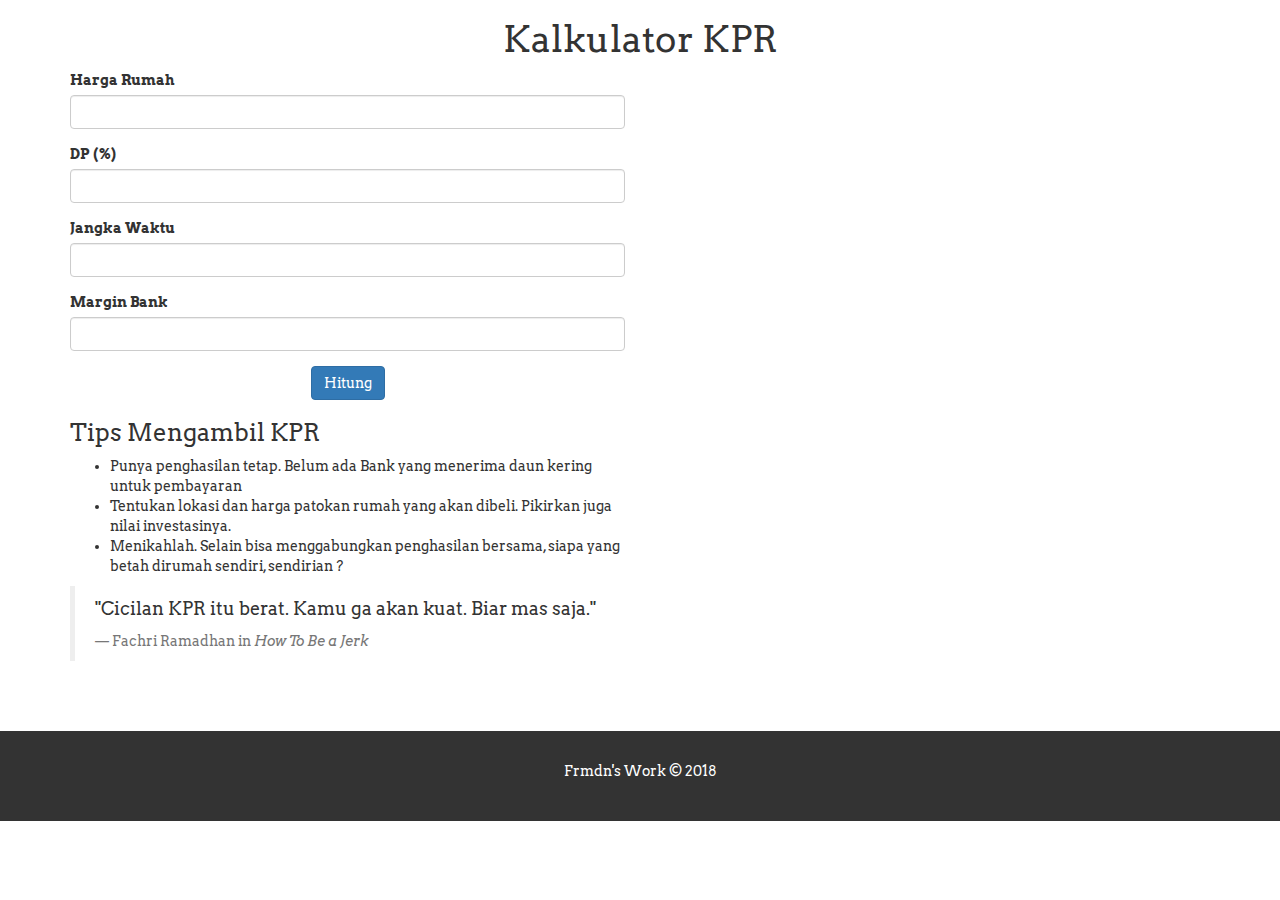
<file: index.html>
<!DOCTYPE html>
<html>
<head>
  <title>KPR Calculator</title>
  <link rel="stylesheet" type="text/css" href="https://maxcdn.bootstrapcdn.com/bootstrap/3.3.7/css/bootstrap.min.css">
  <link rel="stylesheet" type="text/css" href="css/style.css">
</head>
<body>
<div class="container">
  <h1 class="text-center">Kalkulator KPR</h1>
  <div class="row">
    <div class="col-sm-6">
      <form id="form-main">
    <div class="form-group">
      <label for="num1">Harga Rumah</label>
    <input type="text" class="form-control" id="num1" />
    </div>
    <div class="form-group">
      <label for="num2">DP (%)</label>
    <input type="text" class="form-control" id="num2" />
    </div>
    <div class="form-group">
      <label for="num3">Jangka Waktu</label>
    <input type="text" class="form-control" id="num3" />
    </div>
    <div class="form-group">
      <label for="num4">Margin Bank</label>
    <input type="text" class="form-control" id="num4" />
    </div>
        <div class="text-center">
          <button type="button" class="btn btn-primary" id="btn-submit">Hitung</button>
        </div>
  </form>
    </div>
  </div>
  <div class="row">
    <div class="col-sm-6">
      <h3>Tips Mengambil KPR</h3>
      <ul>
        <li>Punya penghasilan tetap. Belum ada Bank yang menerima daun kering untuk pembayaran</li>
        <li>Tentukan lokasi dan harga patokan rumah yang akan dibeli. Pikirkan juga nilai investasinya.</li>
        <li>Menikahlah. Selain bisa menggabungkan penghasilan bersama, siapa yang betah dirumah sendiri, sendirian ?</li>
      </ul>
    </div>
  </div>
  <div class="row">
    <div class="col-sm-6">
      <blockquote>
  <p>"Cicilan KPR itu berat. Kamu ga akan kuat. Biar mas saja."</p>
  <footer>Fachri Ramadhan in <cite title="Source Title">How To Be a Jerk</cite></footer>
</blockquote>
    </div>
  </div>
    </div>
  </div>
</div>

<div class="modal fade" id="notifikasi" tabindex="-1" role="dialog">
  <div class="modal-dialog" role="document">
    <div class="modal-content">
      <div class="modal-header">
        <button type="button" class="close" data-dismiss="modal" aria-label="Close"><span aria-hidden="true">&times;</span></button>
        <h4 class="modal-title text-center">Simulasi</h4>
      </div>
      <div class="modal-body">
        <p>Cicilan yang harus dicicil adalah <strong><span id="cicilan"></span></strong></p>
      </div>
      <div class="modal-footer">
        <button type="button" class="btn btn-default" id="close-modal">Close</button>
      </div>
    </div><!-- /.modal-content -->
  </div><!-- /.modal-dialog -->
</div><!-- /.modal -->

<footer class="footer">
  <p class="text-center">Frmdn's Work &copy; 2018</p>
</footer>

<script
  src="https://code.jquery.com/jquery-3.3.1.min.js"
  integrity="sha256-FgpCb/KJQlLNfOu91ta32o/NMZxltwRo8QtmkMRdAu8="
  crossorigin="anonymous"></script>
<script type="text/javascript" src="https://maxcdn.bootstrapcdn.com/bootstrap/3.3.7/js/bootstrap.min.js"></script>
<script type="text/javascript" src="js/script.js"></script>
</body>
</html>
</file>
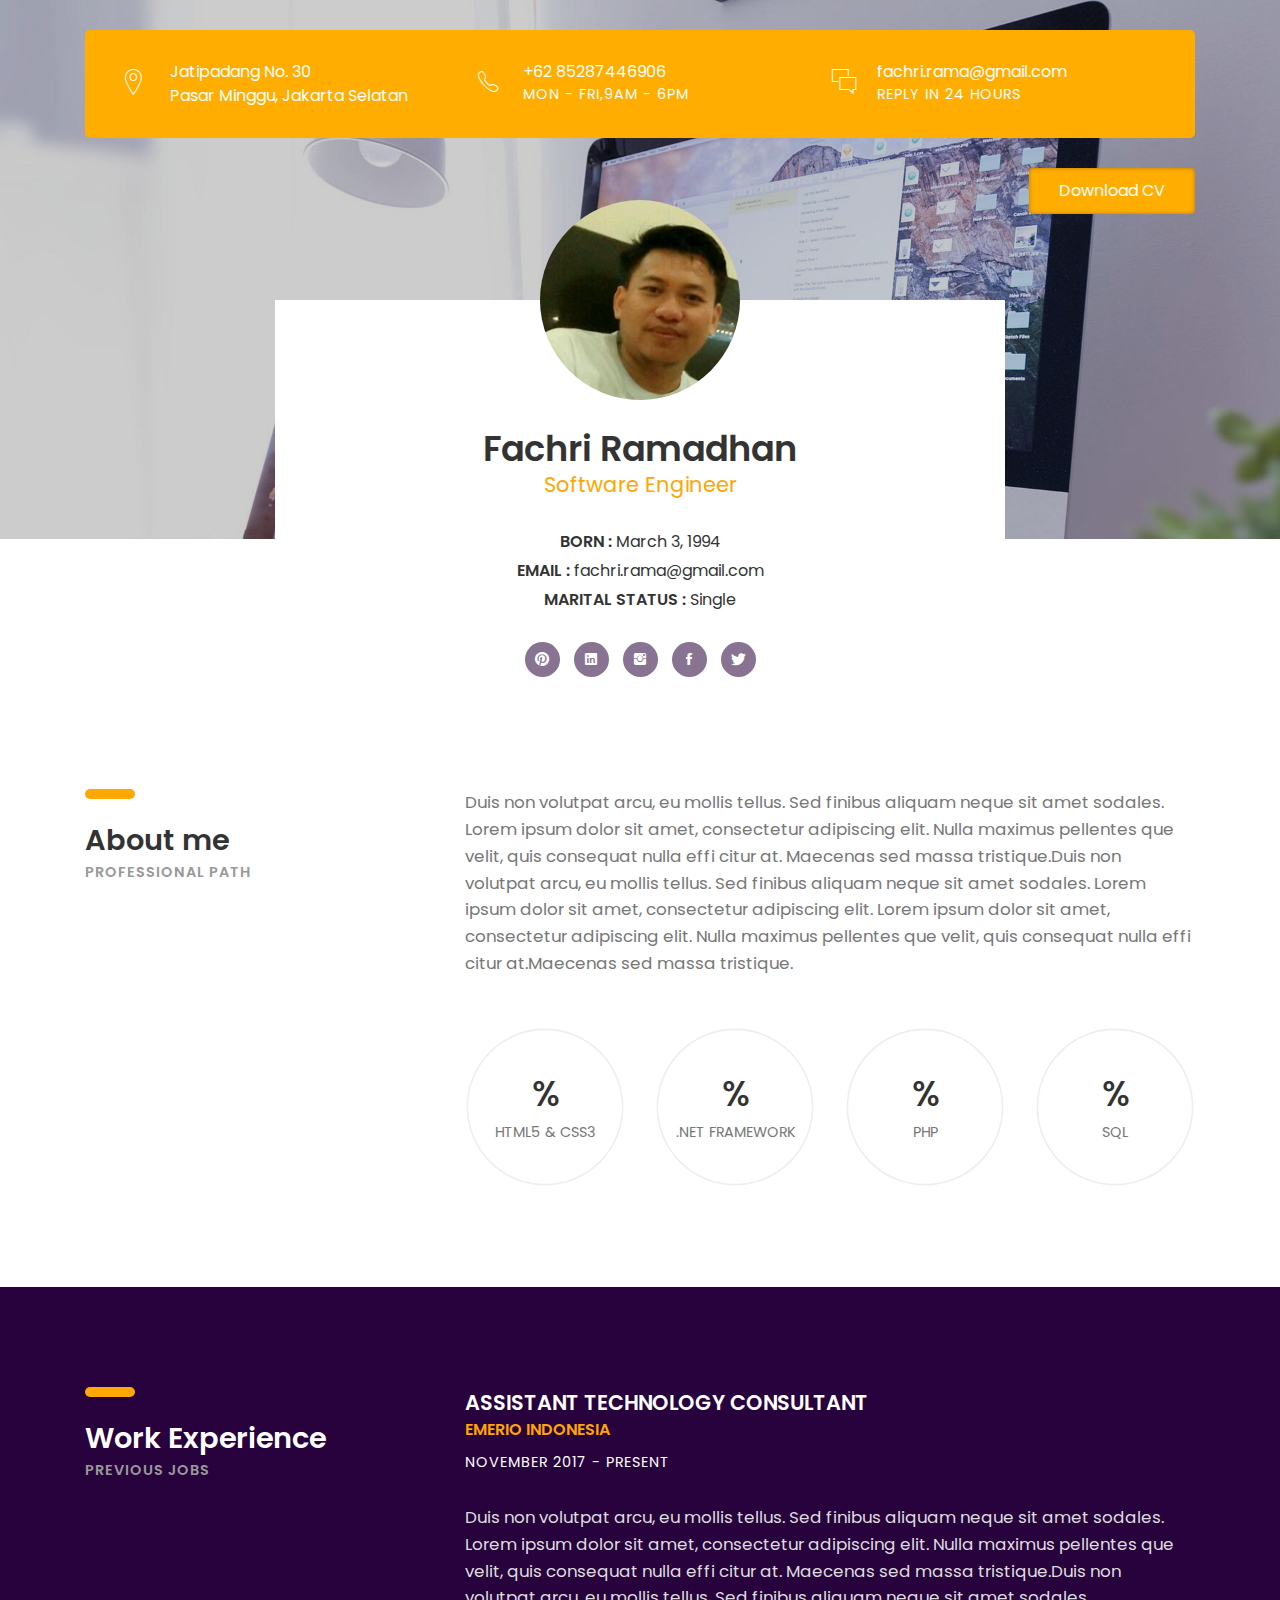
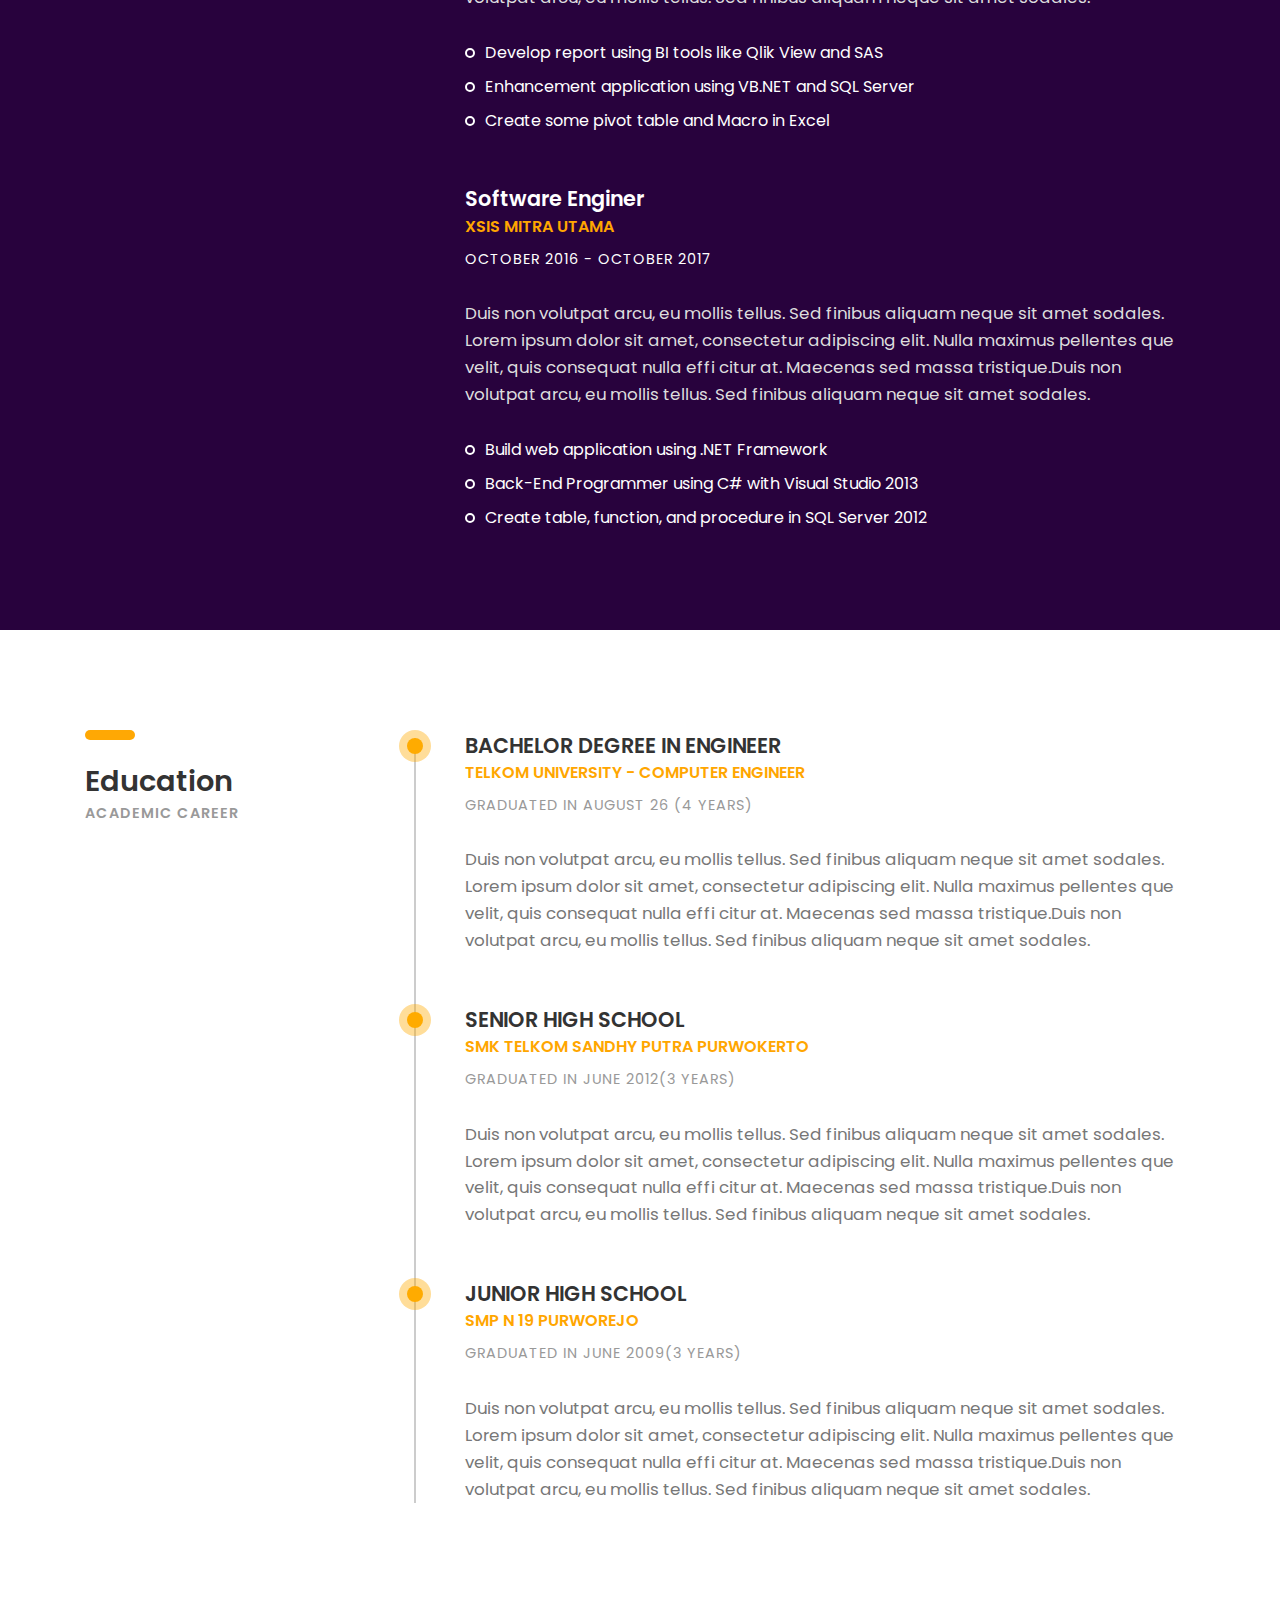
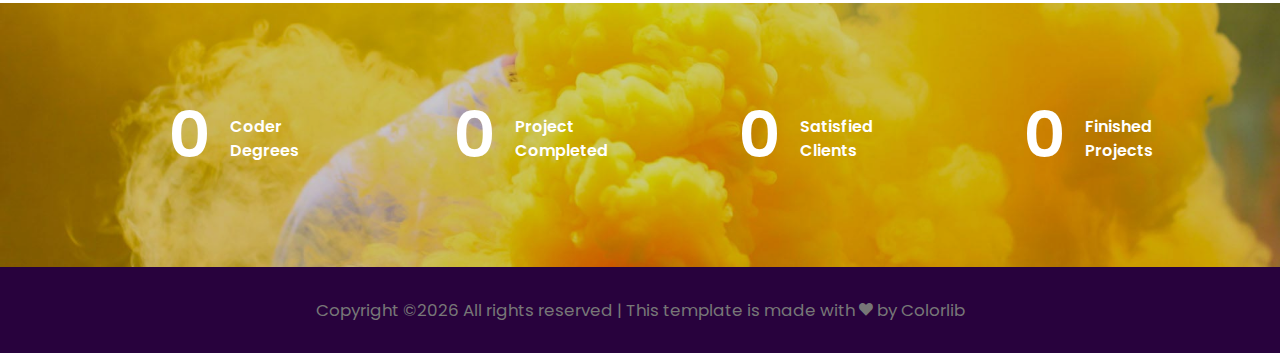
<file: cv/index.html>
<!DOCTYPE HTML>
<html lang="en">
<head>
	<title>CV - Boxed</title>
	<meta http-equiv="X-UA-Compatible" content="IE=edge">
    <meta name="viewport" content="width=device-width, initial-scale=1">
	<meta charset="UTF-8">
	
	
	<!-- Font -->
	
	<link href="https://fonts.googleapis.com/css?family=Poppins:400,500,600,700%7CAllura" rel="stylesheet">
	
	<!-- Stylesheets -->
	
	<link href="common-css/bootstrap.css" rel="stylesheet">
	
	<link href="common-css/ionicons.css" rel="stylesheet">
	
	<link href="common-css/fluidbox.min.css" rel="stylesheet">
	
	<link href="01-cv-portfolio/css/styles.css" rel="stylesheet">
	
	<link href="01-cv-portfolio/css/responsive.css" rel="stylesheet">
	
</head>
<body>
	
	<header>
		<div class="container">
			<div class="heading-wrapper">
				<div class="row">
					<div class="col-sm-6 col-md-6 col-lg-4">
						<div class="info">
							<i class="icon ion-ios-location-outline"></i>
							<div class="right-area">
								<h5>Jatipadang No. 30</h5>
								<h5>Pasar Minggu, Jakarta Selatan</h5>
							</div><!-- right-area -->
						</div><!-- info -->
					</div><!-- col-sm-4 -->
					
					<div class="col-sm-6 col-md-6 col-lg-4">
						<div class="info">
							<i class="icon ion-ios-telephone-outline"></i>
							<div class="right-area">
								<h5>+62 85287446906</h5>
								<h6>MON - FRI,9AM - 6PM</h6>
							</div><!-- right-area -->
						</div><!-- info -->
					</div><!-- col-sm-4 -->
					
					<div class="col-sm-6 col-md-6 col-lg-4">
						<div class="info">
							<i class="icon ion-ios-chatboxes-outline"></i>
							<div class="right-area">
								<h5>fachri.rama@gmail.com</h5>
								<h6>REPLY IN 24 HOURS</h6>
							</div><!-- right-area -->
						</div><!-- info -->
					</div><!-- col-sm-4 -->
				</div><!-- row -->
			</div><!-- heading-wrapper -->
			
			<a class="downlad-btn" href="#">Download CV</a>
		</div><!-- container -->
	</header>
	
	<section class="intro-section">
		<div class="container">
			<div class="row">
				<div class="col-md-1 col-lg-2"></div>
				<div class="col-md-10 col-lg-8">
					<div class="intro">
						<div class="profile-img"><img src="images/prop.jpg" alt=""></div>
						<h2><b>Fachri Ramadhan</b></h2>
						<h4 class="font-yellow">Software Engineer</h4>
						<ul class="information margin-tb-30">
							<li><b>BORN : </b>March 3, 1994</li>
							<li><b>EMAIL : </b>fachri.rama@gmail.com</li>
							<li><b>MARITAL STATUS : </b>Single</li>
						</ul>
						<ul class="social-icons">
							<li><a href="#"><i class="ion-social-pinterest"></i></a></li>
							<li><a href="#"><i class="ion-social-linkedin"></i></a></li>
							<li><a href="#"><i class="ion-social-instagram"></i></a></li>
							<li><a href="#"><i class="ion-social-facebook"></i></a></li>
							<li><a href="#"><i class="ion-social-twitter"></i></a></li>
						</ul>
					</div><!-- intro -->
				</div><!-- col-sm-8 -->
			</div><!-- row -->
		</div><!-- container -->
	</section><!-- intro-section -->
	
	<!-- <section class="portfolio-section section">
		<div class="container">
			<div class="row">
				<div class="col-sm-4">
					<div class="heading">
						<h3><b>Portfolio</b></h3>
						<h6 class="font-lite-black"><b>MY WORK</b></h6>
					</div>
				</div>
				<div class="col-sm-8">
					<div class="portfolioFilter clearfix margin-b-80">
						<a href="#" data-filter="*" class="current"><b>ALL</b></a>
						<a href="#" data-filter=".web-design"><b>WEB DESIGN</b></a>
						<a href="#" data-filter=".branding"><b>BRANDING</b></a>
						<a href="#" data-filter=".graphic-design"><b>GRAPHIC DESIGN</b></a>
					</div>
				</div>
			</div>
		</div>
		
		<div class="portfolioContainer">
			
			<div class="p-item web-design">
				<a href="images/portfolio-1-600x400.jpg" data-fluidbox>
					<img src="images/portfolio-1-600x400.jpg" alt=""></a>
			</div>
			
			<div class="p-item branding graphic-design">
				<a href="images/portfolio-7-600x800.jpg" data-fluidbox>
					<img src="images/portfolio-7-600x800.jpg" alt=""></a>
			</div>
			
			<div class="p-item web-design">
				<a href="images/portfolio-2-600x400.jpg" data-fluidbox>
					<img src="images/portfolio-2-600x400.jpg" alt=""></a>
			</div>
			
			<div class="p-item p-item-2 graphic-design">
				<a class="img" href="images/portfolio-8-300x400.jpg" data-fluidbox>
					<img src="images/portfolio-8-300x400.jpg" alt=""></a>
				<a class="img" href="images/portfolio-9-300x400.jpg" data-fluidbox>
					<img src="images/portfolio-9-300x400.jpg" alt=""></a>
			</div>
			
			<div class="p-item branding graphic-design">
				<a href="images/portfolio-3-600x400.jpg" data-fluidbox>
					<img src="images/portfolio-3-600x400.jpg" alt=""></a>
			</div>
			
			<div class="p-item graphic-design web-design">
				<a href="images/portfolio-4-600x400.jpg" data-fluidbox>
					<img src="images/portfolio-4-600x400.jpg" alt=""></a>
			</div>
			
			<div class="p-item  graphic-design branding">
				<a href="images/portfolio-5-600x800.jpg" data-fluidbox>
					<img src="images/portfolio-5-600x800.jpg" alt=""></a>
			</div>
				
			<div class="p-item web-design branding">
				<a href="images/portfolio-6-600x800.jpg" data-fluidbox>
					<img src="images/portfolio-6-600x800.jpg" alt=""></a>
			</div>

			<div class="p-item p-item-2 graphic-design">
				<a class="img" href="images/portfolio-10-300x400.jpg" data-fluidbox>
					<img src="images/portfolio-10-300x400.jpg" alt=""></a>
				<a class="img" href="images/portfolio-11-300x400.jpg" data-fluidbox>
					<img src="images/portfolio-11-300x400.jpg" alt=""></a>
			</div>
		
		</div>
		
	</section> -->
	
	
	<section class="about-section section">
		<div class="container">
			<div class="row">
				<div class="col-sm-4">
					<div class="heading">
						<h3><b>About me</b></h3>
						<h6 class="font-lite-black"><b>PROFESSIONAL PATH</b></h6>
					</div>
				</div><!-- col-sm-4 -->
				<div class="col-sm-8">
					<p class="margin-b-50">Duis non volutpat arcu, eu mollis tellus. Sed finibus aliquam neque 
					sit amet sodales. Lorem ipsum dolor sit amet, consectetur adipiscing elit. 
					Nulla maximus pellentes que velit, quis consequat nulla effi citur at. 
					Maecenas sed massa tristique.Duis non volutpat arcu, eu mollis tellus. 
					Sed finibus aliquam neque sit amet sodales. Lorem ipsum dolor sit amet, 
					consectetur adipiscing elit. Lorem ipsum dolor sit amet, consectetur 
					adipiscing elit. Nulla maximus pellentes que velit, quis consequat nulla 
					effi citur at.Maecenas sed massa tristique.</p>
					
					<div class="row">
						<div class="col-sm-6 col-md-6 col-lg-3">
							<div class="radial-prog-area margin-b-30">
								<div class="radial-progress" data-prog-percent=".85">
									<div></div>
									<h6 class="progress-title">HTML5 & CSS3</h6>
								</div>
							</div><!-- radial-prog-area-->
						</div><!-- col-sm-6-->
					
						<div class="col-sm-6 col-md-6 col-lg-3">
							<div class="radial-prog-area margin-b-30">
								<div class="radial-progress" data-prog-percent=".70">
									<div></div>
									<h6 class="progress-title">.NET FRAMEWORK</h6>
								</div>
							</div><!-- radial-prog-area-->
						</div><!-- col-sm-6-->
						
						<div class="col-sm-6 col-md-6 col-lg-3">
							<div class="radial-prog-area margin-b-30">
								<div class="radial-progress" data-prog-percent=".90">
									<div></div>
									<h6 class="progress-title">PHP</h6>
								</div>
							</div><!-- radial-prog-area-->
						</div><!-- col-sm-6-->
						
						<div class="col-sm-6 col-md-6 col-lg-3">
							<div class="radial-prog-area margin-b-50">
								<div class="radial-progress" data-prog-percent=".85">
									<div></div>
									<h6 class="progress-title">SQL</h6>
								</div>
							</div><!-- radial-prog-area-->
						</div><!-- col-sm-6-->
					
					</div><!-- row -->
				</div><!-- col-sm-8 -->
			</div><!-- row -->
		</div><!-- container -->
	</section><!-- about-section -->
	
	<section class="experience-section section">
		<div class="container">
			<div class="row">
				<div class="col-sm-4">
					<div class="heading">
						<h3><b>Work Experience</b></h3>
						<h6 class="font-lite-black"><b>PREVIOUS JOBS</b></h6>
					</div>
				</div><!-- col-sm-4 -->
				<div class="col-sm-8">
				
					<div class="experience margin-b-50">
						<h4><b>ASSISTANT TECHNOLOGY CONSULTANT</b></h4>
						<h5 class="font-yellow"><b>EMERIO INDONESIA</b></h5>
						<h6 class="margin-t-10">NOVEMBER 2017 - PRESENT</h6>
						<p class="font-semi-white margin-tb-30">Duis non volutpat arcu, eu mollis tellus. Sed finibus aliquam neque sit amet sodales. 
							Lorem ipsum dolor sit amet, consectetur adipiscing elit. Nulla maximus pellentes que velit, 
							quis consequat nulla effi citur at. Maecenas sed massa tristique.Duis non volutpat arcu, 
							eu mollis tellus. Sed finibus aliquam neque sit amet sodales. </p>
						<ul class="list margin-b-30">
							<li>Develop report using BI tools like Qlik View and SAS</li>
							<li>Enhancement application using VB.NET and SQL Server</li>
							<li>Create some pivot table and Macro in Excel</li>
						</ul>
					</div><!-- experience -->
					
					<div class="experience margin-b-50">
						<h4><b>Software Enginer</b></h4>
						<h5 class="font-yellow"><b>XSIS MITRA UTAMA</b></h5>
						<h6 class="margin-t-10">OCTOBER 2016 - OCTOBER 2017</h6>
						<p class="font-semi-white margin-tb-30">Duis non volutpat arcu, eu mollis tellus. Sed finibus aliquam neque sit amet sodales. 
							Lorem ipsum dolor sit amet, consectetur adipiscing elit. Nulla maximus pellentes que velit, 
							quis consequat nulla effi citur at. Maecenas sed massa tristique.Duis non volutpat arcu, 
							eu mollis tellus. Sed finibus aliquam neque sit amet sodales. </p>
						<ul class="list margin-b-30">
							<li>Build web application using .NET Framework</li>
							<li>Back-End Programmer using C# with Visual Studio 2013</li>
							<li>Create table, function, and procedure in SQL Server 2012</li>
						</ul>
					</div><!-- experience -->
					
				</div><!-- col-sm-8 -->
			</div><!-- row -->
		</div><!-- container -->
		
	</section><!-- experience-section -->
	
	<section class="education-section section">
		<div class="container">
			<div class="row">
				<div class="col-sm-4">
					<div class="heading">
						<h3><b>Education</b></h3>
						<h6 class="font-lite-black"><b>ACADEMIC CAREER</b></h6>
					</div>
				</div><!-- col-sm-4 -->
				<div class="col-sm-8">
					<div class="education-wrapper">
						<div class="education margin-b-50">
							<h4><b>BACHELOR DEGREE IN ENGINEER</b></h4>
							<h5 class="font-yellow"><b>TELKOM UNIVERSITY - COMPUTER ENGINEER</b></h5>
							<h6 class="font-lite-black margin-t-10">GRADUATED IN AUGUST 26 (4 YEARS)</h6>
							<p class="margin-tb-30">Duis non volutpat arcu, eu mollis tellus. Sed finibus aliquam neque sit amet sodales. 
							Lorem ipsum dolor sit amet, consectetur adipiscing elit. Nulla maximus pellentes que velit, 
							quis consequat nulla effi citur at. Maecenas sed massa tristique.Duis non volutpat arcu, 
							eu mollis tellus. Sed finibus aliquam neque sit amet sodales. </p>
						</div><!-- education -->
						
						<div class="education margin-b-50">
							<h4><b>SENIOR HIGH SCHOOL</b></h4>
							<h5 class="font-yellow"><b>SMK TELKOM SANDHY PUTRA PURWOKERTO</b></h5>
							<h6 class="font-lite-black margin-t-10">GRADUATED IN JUNE 2012(3 YEARS)</h6>
							<p class="margin-tb-30">Duis non volutpat arcu, eu mollis tellus. Sed finibus aliquam neque sit amet sodales. 
							Lorem ipsum dolor sit amet, consectetur adipiscing elit. Nulla maximus pellentes que velit, 
							quis consequat nulla effi citur at. Maecenas sed massa tristique.Duis non volutpat arcu, 
							eu mollis tellus. Sed finibus aliquam neque sit amet sodales. </p>
						</div><!-- education -->
						
						<div class="education margin-b-50">
							<h4><b>JUNIOR HIGH SCHOOL</b></h4>
							<h5 class="font-yellow"><b>SMP N 19 PURWOREJO</b></h5>
							<h6 class="font-lite-black margin-t-10">GRADUATED IN JUNE 2009(3 YEARS)</h6>
							<p class="margin-tb-30">Duis non volutpat arcu, eu mollis tellus. Sed finibus aliquam neque sit amet sodales. 
							Lorem ipsum dolor sit amet, consectetur adipiscing elit. Nulla maximus pellentes que velit, 
							quis consequat nulla effi citur at. Maecenas sed massa tristique.Duis non volutpat arcu, 
							eu mollis tellus. Sed finibus aliquam neque sit amet sodales. </p>
						</div><!-- education -->
					</div><!-- education-wrapper -->
				</div><!-- col-sm-8 -->
			</div><!-- row -->
		</div><!-- container -->
		
	</section><!-- about-section -->
	
	<section class="counter-section" id="counter">
		<div class="container">
			<div class="row">
			
				<div class="col-sm-6 col-md-6 col-lg-3">
					<div class="counter margin-b-30">
						<h1 class="title"><b><span class="counter-value" data-duration="400" data-count="3">0</span></b></h1>
						<h5 class="desc"><b>Coder Degrees</b></h5>
					</div><!-- counter -->
				</div><!-- col-md-3-->
				
				<div class="col-sm-6 col-md-6 col-lg-3">
					<div class="counter margin-b-30">
						<h1 class="title"><b><span class="counter-value" data-duration="1400" data-count="25">0</span></b></h1>
						<h5 class="desc"><b>Project Completed</b></h5>
					</div><!-- counter -->
				</div><!-- col-md-3-->
				
				<div class="col-sm-6 col-md-6 col-lg-3">
					<div class="counter margin-b-30">
						<h1 class="title"><b><span class="counter-value" data-duration="700" data-count="311">0</span></b></h1>
						<h5 class="desc"><b>Satisfied Clients</b></h5>
					</div><!-- counter -->
				</div><!-- col-md-3-->
				
				<div class="col-sm-6 col-md-6 col-lg-3">
					<div class="counter margin-b-30">
						<h1 class="title"><b><span class="counter-value" data-duration="2000" data-count="732">0</span></b></h1>
						<h5 class="desc"><b>Finished Projects</b></h5>
					</div><!-- margin-b-30 -->
				</div><!-- col-md-3-->
				
			</div><!-- row-->
		</div><!-- container-->
    </section><!-- counter-section-->
	
	<footer>
		<p class="copyright">
			<!-- Link back to Colorlib can't be removed. Template is licensed under CC BY 3.0. -->
Copyright &copy;<script>document.write(new Date().getFullYear());</script> All rights reserved | This template is made with <i class="ion-heart" aria-hidden="true"></i> by <a href="https://colorlib.com" target="_blank">Colorlib</a>
<!-- Link back to Colorlib can't be removed. Template is licensed under CC BY 3.0. -->
		</p>


	</footer>
	
	
	<!-- SCIPTS -->
	
	<script src="common-js/jquery-3.2.1.min.js"></script>
	
	<script src="common-js/tether.min.js"></script>
	
	<script src="common-js/bootstrap.js"></script>
	
	<script src="common-js/isotope.pkgd.min.js"></script>
	
	<script src="common-js/jquery.waypoints.min.js"></script>
	
	<script src="common-js/progressbar.min.js"></script>
	
	<script src="common-js/jquery.fluidbox.min.js"></script>
	
	<script src="common-js/scripts.js"></script>
	
</body>
</html>
</file>
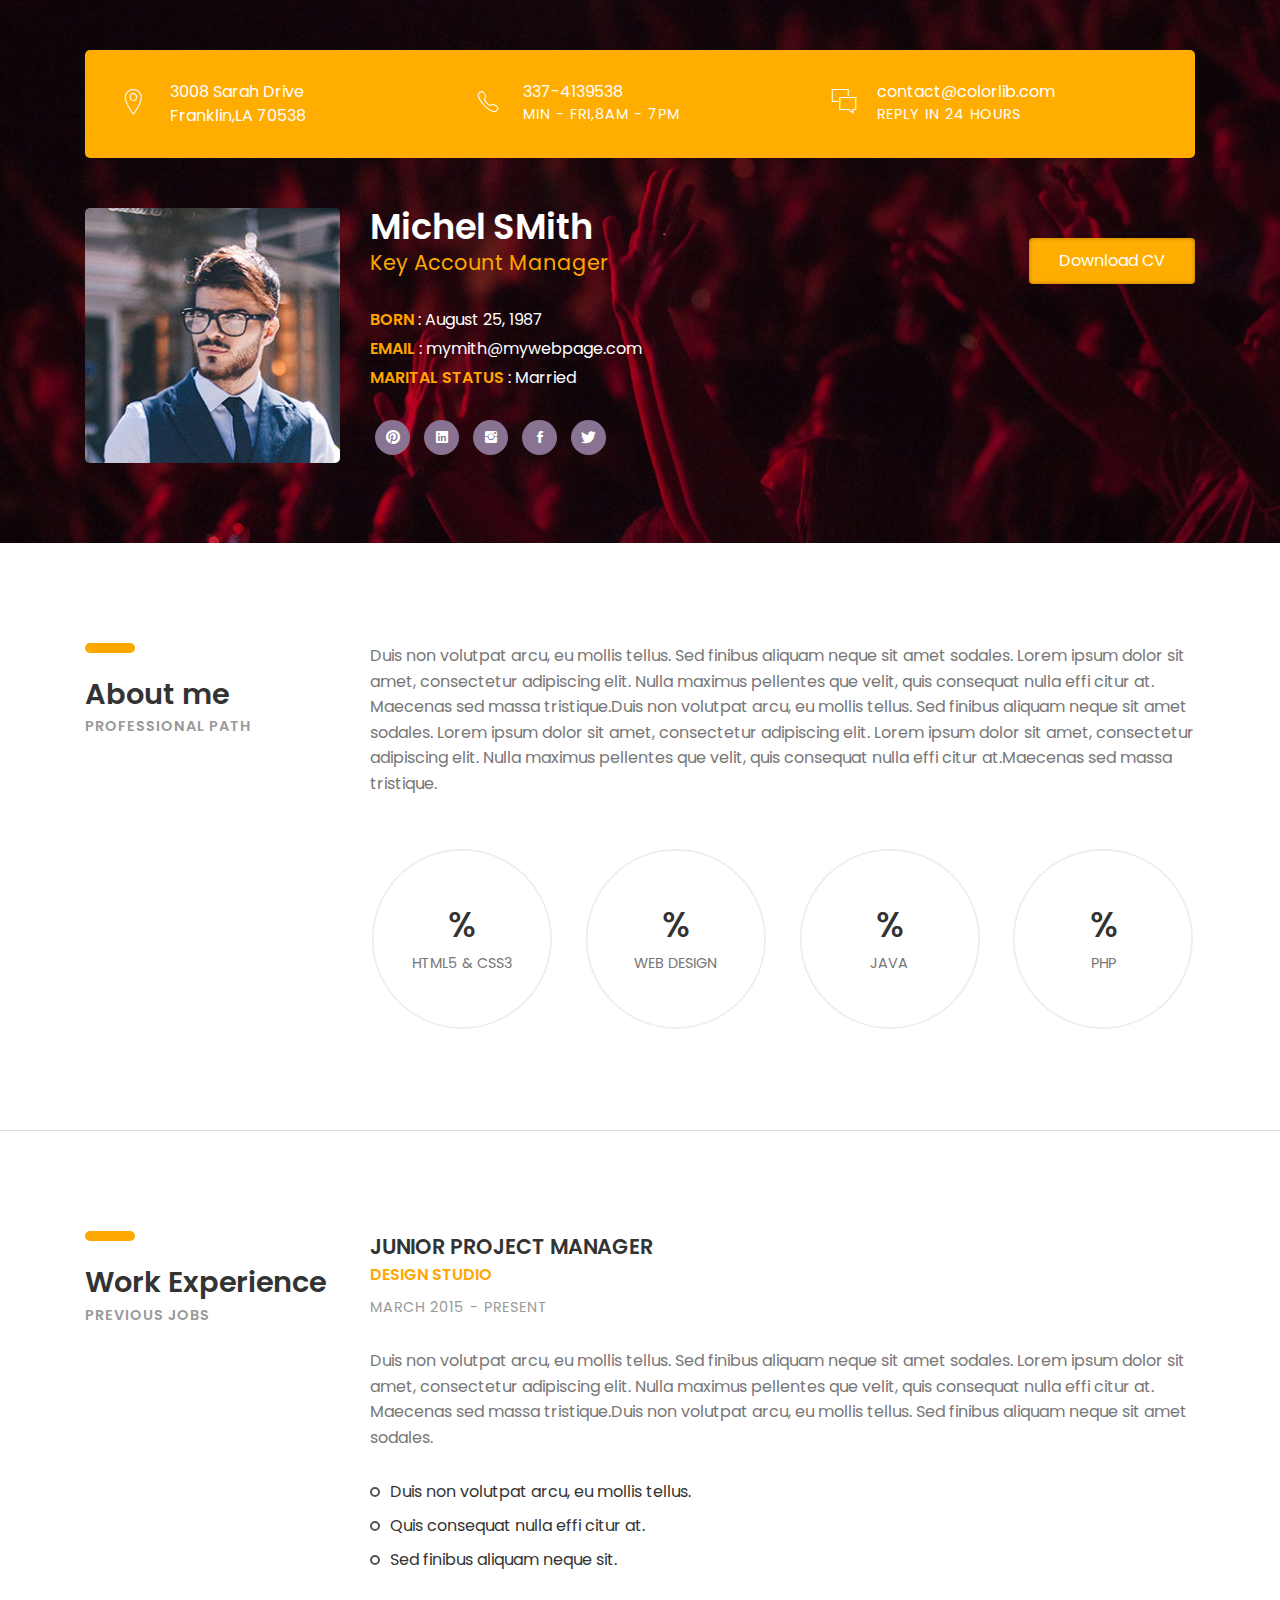
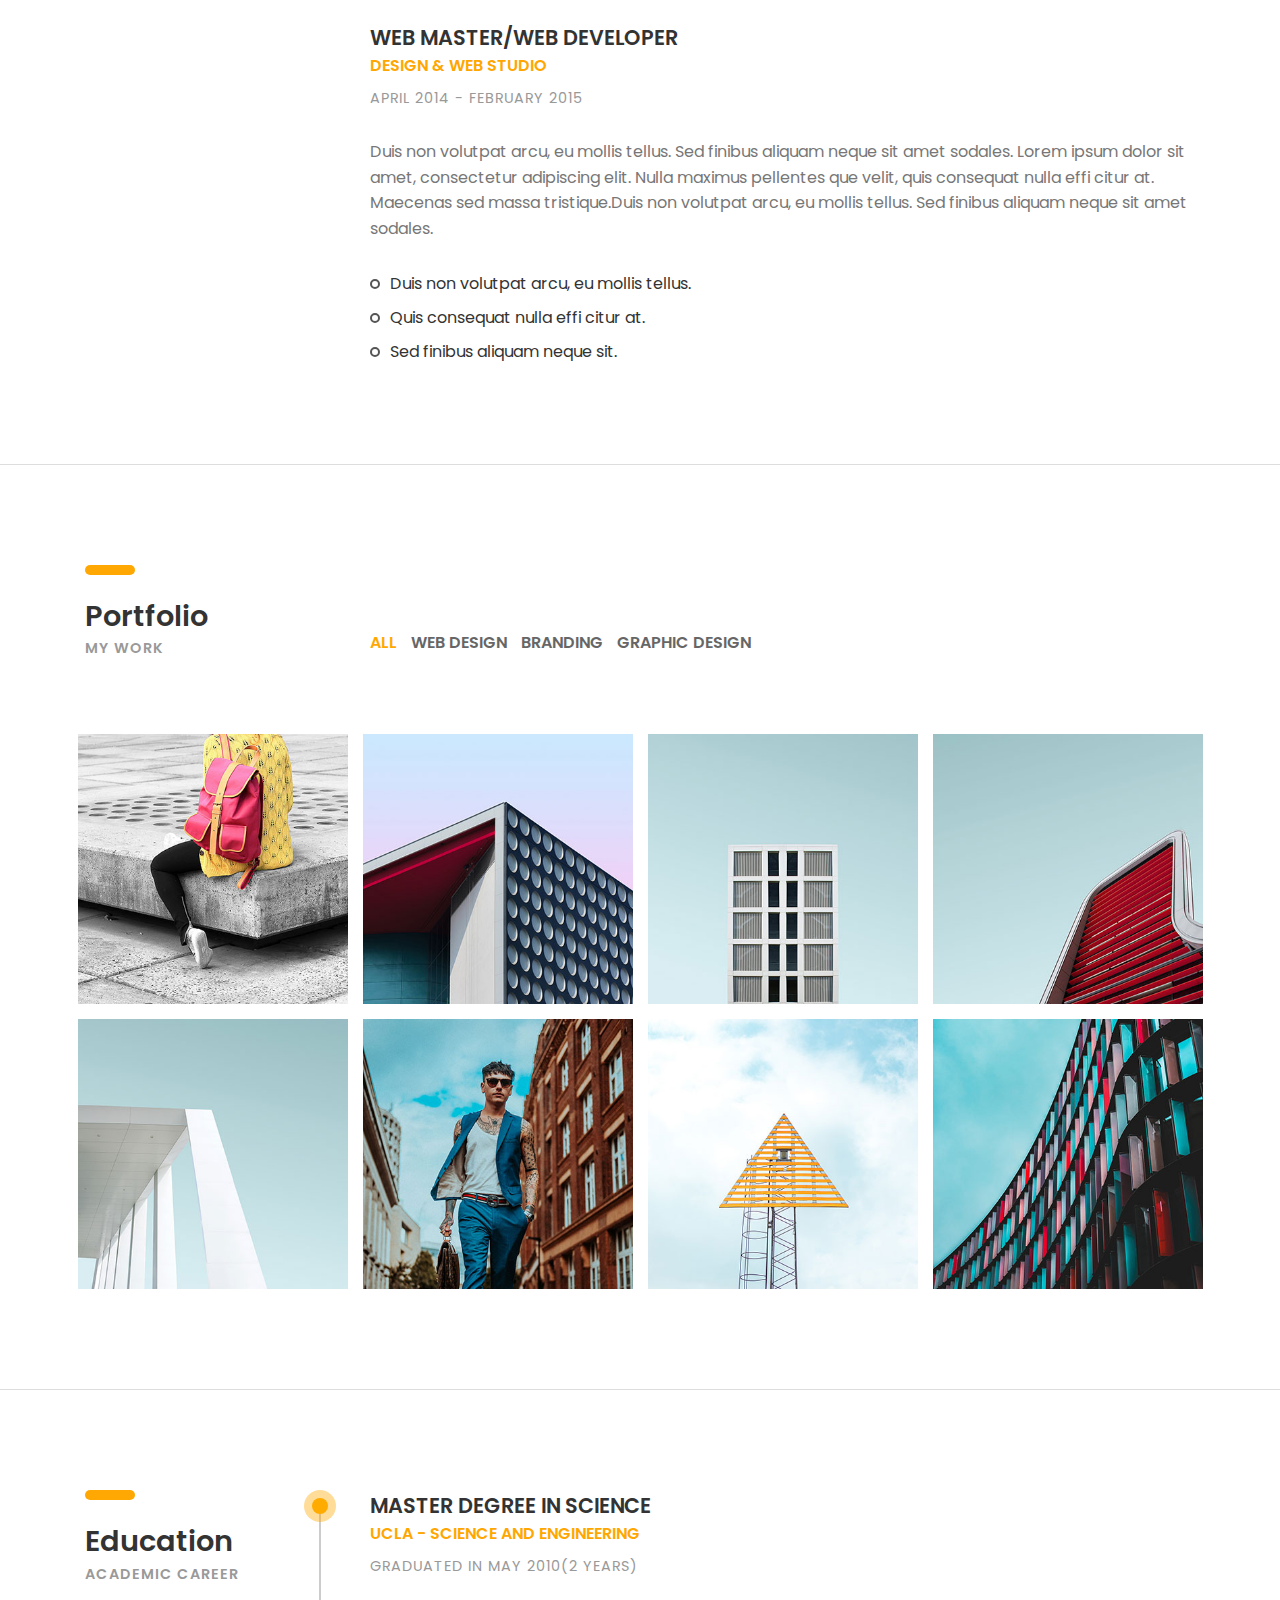
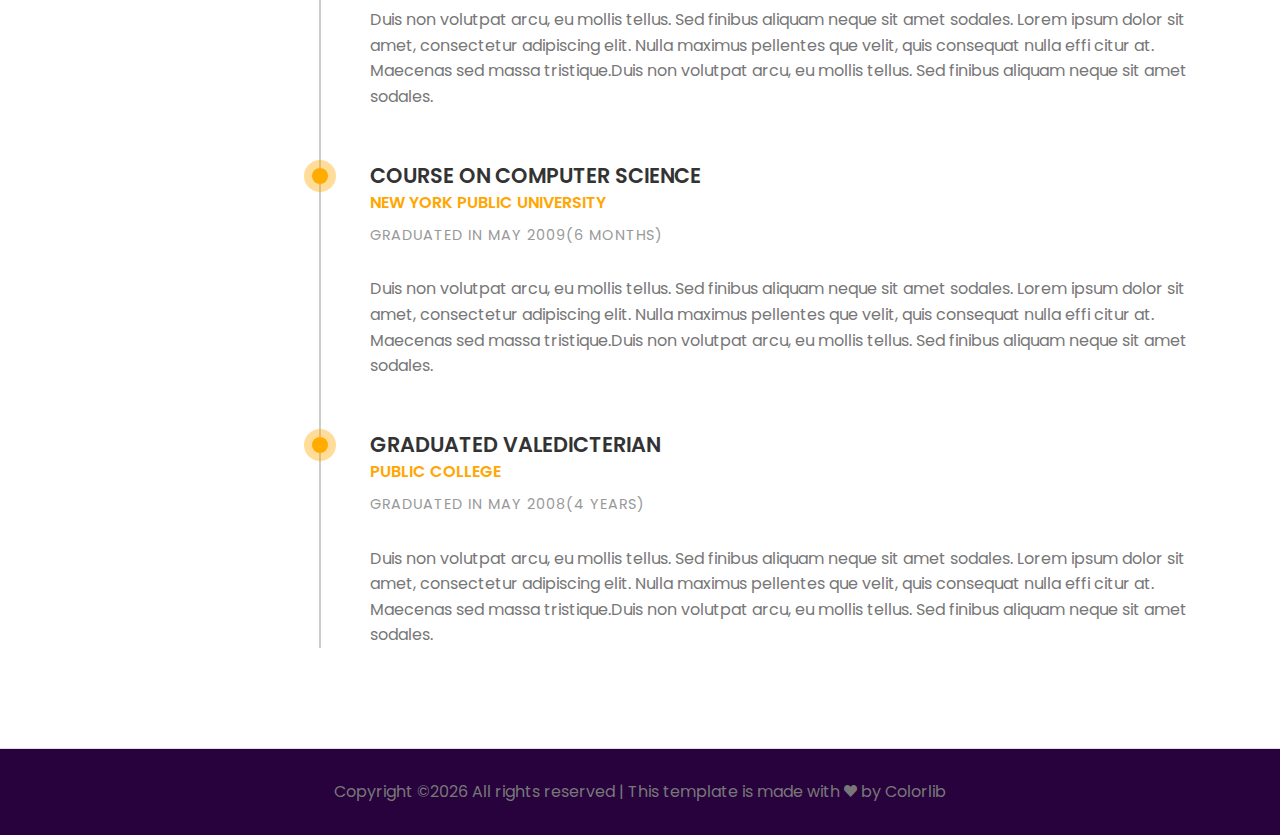
<file: cv/02-cv-boxed.html>
<!DOCTYPE HTML>
<html lang="en">
<head>
	<title>CV - Portfolio</title>
	<meta http-equiv="X-UA-Compatible" content="IE=edge">
    <meta name="viewport" content="width=device-width, initial-scale=1">
	<meta charset="UTF-8">
	
	
	<!-- Font -->
	
	<link href="https://fonts.googleapis.com/css?family=Poppins:400,500,600,700%7CAllura" rel="stylesheet">
	
	<!-- Stylesheets -->
	
	<link href="common-css/bootstrap.css" rel="stylesheet">
	
	<link href="common-css/ionicons.css" rel="stylesheet">
	
	<link href="common-css/fluidbox.min.css" rel="stylesheet">
	
	<link href="02-cv-boxed/css/styles.css" rel="stylesheet">
	
	<link href="02-cv-boxed/css/responsive.css" rel="stylesheet">
	
</head>
<body>
	
	<section class="intro-section">
		<div class="container">
		
			<div class="heading-wrapper">
				<div class="row">
					<div class="col-sm-6 col-md-6 col-lg-4">
						<div class="info">
							<i class="icon ion-ios-location-outline"></i>
							<div class="right-area">
								<h5>3008 Sarah Drive</h5>
								<h5>Franklin,LA 70538</h5>
							</div><!-- right-area -->
						</div><!-- info -->
					</div><!-- col-sm-4 -->
					
					<div class="col-sm-6 col-md-6 col-lg-4">
						<div class="info">
							<i class="icon ion-ios-telephone-outline"></i>
							<div class="right-area">
								<h5>337-4139538</h5>
								<h6>MIN - FRI,8AM - 7PM</h6>
							</div><!-- right-area -->
						</div><!-- info -->
					</div><!-- col-sm-4 -->
					
					<div class="col-sm-6 col-md-6 col-lg-4">
						<div class="info">
							<i class="icon ion-ios-chatboxes-outline"></i>
							<div class="right-area">
								<h5>contact@colorlib.com</h5>
								<h6>REPLY IN 24 HOURS</h6>
							</div><!-- right-area -->
						</div><!-- info -->
					</div><!-- col-sm-4 -->
				</div><!-- row -->
			</div><!-- heading-wrapper -->
			
		
		
			<div class="intro">
				<div class="row">
				
					<div class="col-sm-8 col-md-4 col-lg-3">
						<div class="profile-img margin-b-30"><img src="images/profile-1-250x250.jpg" alt=""></div>
					</div><!-- col-sm-8 -->
					
					<div class="col-sm-10 col-md-5 col-lg-6">		
							<h2><b>Michel SMith</b></h2>
							<h4 class="font-yellow">Key Account Manager</h4>
							<ul class="information margin-tb-30">
								<li><b class="font-yellow">BORN</b> : August 25, 1987</li>
								<li><b class="font-yellow">EMAIL</b> : mymith@mywebpage.com</li>
								<li><b class="font-yellow">MARITAL STATUS</b> : Married</li>
							</ul>
							<ul class="social-icons">
								<li><a href="#"><i class="ion-social-pinterest"></i></a></li>
								<li><a href="#"><i class="ion-social-linkedin"></i></a></li>
								<li><a href="#"><i class="ion-social-instagram"></i></a></li>
								<li><a href="#"><i class="ion-social-facebook"></i></a></li>
								<li><a href="#"><i class="ion-social-twitter"></i></a></li>
							</ul>
					</div><!-- col-sm-8 -->
					
					<div class="col-sm-10 col-md-3 col-lg-3">
						<a class="downlad-btn" href="#">Download CV</a>
					</div><!-- col-lg-2 -->
			
				</div><!-- row -->
			
			</div><!-- intro -->
		</div><!-- container -->
	</section><!-- intro-section -->
	
	
	<section class="about-section section">
		<div class="container">
			<div class="row">
				<div class="col-sm-12 col-md-3">
					<div class="heading">
						<h3><b>About me</b></h3>
						<h6 class="font-lite-black"><b>PROFESSIONAL PATH</b></h6>
					</div>
				</div><!-- col-sm-3 -->
				<div class="col-sm-12 col-md-9">
					<p class="margin-b-50">Duis non volutpat arcu, eu mollis tellus. Sed finibus aliquam neque 
					sit amet sodales. Lorem ipsum dolor sit amet, consectetur adipiscing elit. 
					Nulla maximus pellentes que velit, quis consequat nulla effi citur at. 
					Maecenas sed massa tristique.Duis non volutpat arcu, eu mollis tellus. 
					Sed finibus aliquam neque sit amet sodales. Lorem ipsum dolor sit amet, 
					consectetur adipiscing elit. Lorem ipsum dolor sit amet, consectetur 
					adipiscing elit. Nulla maximus pellentes que velit, quis consequat nulla 
					effi citur at.Maecenas sed massa tristique.</p>
					
					<div class="row">
						<div class="col-sm-6 col-md-6 col-lg-3">
							<div class="radial-prog-area margin-b-30">
								<div class="radial-progress" data-prog-percent=".97">
									<div></div>
									<h6 class="progress-title">HTML5 & CSS3</h6>
								</div>
							</div><!-- radial-prog-area-->
						</div><!-- col-sm-6-->
					
						<div class="col-sm-6 col-md-6 col-lg-3">
							<div class="radial-prog-area margin-b-30">
								<div class="radial-progress" data-prog-percent=".78">
									<div></div>
									<h6 class="progress-title">WEB DESIGN</h6>
								</div>
							</div><!-- radial-prog-area-->
						</div><!-- col-sm-6-->
						
						<div class="col-sm-6 col-md-6 col-lg-3">
							<div class="radial-prog-area margin-b-30">
								<div class="radial-progress" data-prog-percent=".67">
									<div></div>
									<h6 class="progress-title">JAVA</h6>
								</div>
							</div><!-- radial-prog-area-->
						</div><!-- col-sm-6-->
						
						<div class="col-sm-6 col-md-6 col-lg-3">
							<div class="radial-prog-area margin-b-50">
								<div class="radial-progress" data-prog-percent=".97">
									<div></div>
									<h6 class="progress-title">PHP</h6>
								</div>
							</div><!-- radial-prog-area-->
						</div><!-- col-sm-6-->
					
					</div><!-- row -->
				</div><!-- col-sm-9 -->
			</div><!-- row -->
		</div><!-- container -->
	</section><!-- about-section -->
	
	<section class="experience-section section">
		<div class="container">
			<div class="row">
				<div class="col-sm-12 col-md-3">
					<div class="heading">
						<h3><b>Work Experience</b></h3>
						<h6 class="font-lite-black"><b>PREVIOUS JOBS</b></h6>
					</div>
				</div><!-- col-sm-3 -->
				
				<div class="col-sm-12 col-md-9">
					<div class="experience margin-b-50">
						<h4><b>JUNIOR PROJECT MANAGER</b></h4>
						<h5 class="font-yellow"><b>DESIGN STUDIO</b></h5>
						<h6 class="font-lite-black margin-t-10">MARCH 2015 - PRESENT</h6>
						<p class="margin-tb-30">Duis non volutpat arcu, eu mollis tellus. Sed finibus aliquam neque sit amet sodales. 
							Lorem ipsum dolor sit amet, consectetur adipiscing elit. Nulla maximus pellentes que velit, 
							quis consequat nulla effi citur at. Maecenas sed massa tristique.Duis non volutpat arcu, 
							eu mollis tellus. Sed finibus aliquam neque sit amet sodales. </p>
						<ul class="list margin-b-30">
							<li>Duis non volutpat arcu, eu mollis tellus.</li>
							<li>Quis consequat nulla effi citur at.</li>
							<li>Sed finibus aliquam neque sit.</li>
						</ul>
					</div><!-- experience -->
					
					<div class="experience margin-b-50">
						<h4><b>WEB MASTER/WEB DEVELOPER</b></h4>
						<h5 class="font-yellow"><b>DESIGN & WEB STUDIO</b></h5>
						<h6 class="font-lite-black margin-t-10">APRIL 2014 - FEBRUARY 2015</h6>
						<p class="margin-tb-30">Duis non volutpat arcu, eu mollis tellus. Sed finibus aliquam neque sit amet sodales. 
							Lorem ipsum dolor sit amet, consectetur adipiscing elit. Nulla maximus pellentes que velit, 
							quis consequat nulla effi citur at. Maecenas sed massa tristique.Duis non volutpat arcu, 
							eu mollis tellus. Sed finibus aliquam neque sit amet sodales. </p>
						<ul class="list">
							<li>Duis non volutpat arcu, eu mollis tellus.</li>
							<li>Quis consequat nulla effi citur at.</li>
							<li>Sed finibus aliquam neque sit.</li>
						</ul>
					</div><!-- experience -->
					
				</div><!-- col-sm-9 -->
			</div><!-- row -->
		</div><!-- container -->
	</section><!-- experience-section -->
	
	<section class="portfolio-section section">
		<div class="container">
			<div class="row">
				<div class="col-sm-12 col-md-3">
					<div class="heading">
						<h3><b>Portfolio</b></h3>
						<h6 class="font-lite-black"><b>MY WORK</b></h6>
					</div>
				</div><!-- col-sm-3 -->
				
				<div class="col-sm-12 col-md-9">
					<div class="portfolioFilter clearfix margin-b-80">
						<a href="#" data-filter="*" class="current"><b>ALL</b></a>
						<a href="#" data-filter=".web-design"><b>WEB DESIGN</b></a>
						<a href="#" data-filter=".branding"><b>BRANDING</b></a>
						<a href="#" data-filter=".graphic-design"><b>GRAPHIC DESIGN</b></a>
					</div><!-- portfolioFilter -->
				</div><!-- col-sm-8 -->
			</div><!-- row -->
			
			<div class="portfolioContainer  margin-b-50">
				
				<div class="p-item web-design">
					<a href="images/portfolio-13-400x400.jpg" data-fluidbox>
						<img src="images/portfolio-13-400x400.jpg" alt=""></a>
				</div><!-- p-item -->
				
				<div class="p-item branding graphic-design">
					<a href="images/portfolio-14-400x400.jpg" data-fluidbox>
						<img src="images/portfolio-14-400x400.jpg" alt=""></a>
				</div><!-- p-item -->
				
				<div class="p-item web-design">
					<a href="images/portfolio-15-400x400.jpg" data-fluidbox>
						<img src="images/portfolio-15-400x400.jpg" alt=""></a>
				</div><!-- p-item -->
				
				<div class="p-item graphic-design">
					<a class="img" href="images/portfolio-16-400x400.jpg" data-fluidbox>
						<img src="images/portfolio-16-400x400.jpg" alt=""></a>
				</div><!-- p-item -->
				
				<div class="p-item branding graphic-design">
					<a href="images/portfolio-17-400x400.jpg" data-fluidbox>
						<img src="images/portfolio-17-400x400.jpg" alt=""></a>
				</div><!-- p-item -->
				
				<div class="p-item graphic-design web-design">
					<a href="images/portfolio-18-400x400.jpg" data-fluidbox>
						<img src="images/portfolio-18-400x400.jpg" alt=""></a>
				</div><!-- p-item -->
				
				<div class="p-item  graphic-design branding">
					<a href="images/portfolio-19-400x400.jpg" data-fluidbox>
						<img src="images/portfolio-19-400x400.jpg" alt=""></a>
				</div><!-- p-item -->
					
				<div class="p-item web-design branding">
					<a href="images/portfolio-20-400x400.jpg" data-fluidbox>
						<img src="images/portfolio-20-400x400.jpg" alt=""></a>
				</div><!-- p-item -->
			
			</div><!-- portfolioContainer -->
		</div><!-- container -->
	</section><!-- portfolio-section -->
	
	
	<section class="education-section section">
		<div class="container">
			<div class="row">
				<div class="col-sm-12 col-md-3">
					<div class="heading">
						<h3><b>Education</b></h3>
						<h6 class="font-lite-black"><b>ACADEMIC CAREER</b></h6>
					</div>
				</div><!-- col-sm-3 -->
				
				<div class="col-sm-12 col-md-9">
				
					<div class="education-wrapper">
						<div class="education margin-b-50">
							<h4><b>MASTER DEGREE IN SCIENCE</b></h4>
							<h5 class="font-yellow"><b>UCLA - SCIENCE AND ENGINEERING</b></h5>
							<h6 class="font-lite-black margin-t-10">GRADUATED IN MAY 2010(2 YEARS)</h6>
							<p class="margin-tb-30">Duis non volutpat arcu, eu mollis tellus. Sed finibus aliquam neque sit amet sodales. 
							Lorem ipsum dolor sit amet, consectetur adipiscing elit. Nulla maximus pellentes que velit, 
							quis consequat nulla effi citur at. Maecenas sed massa tristique.Duis non volutpat arcu, 
							eu mollis tellus. Sed finibus aliquam neque sit amet sodales. </p>
						</div><!-- education -->
						
						<div class="education margin-b-50">
							<h4><b>COURSE ON COMPUTER SCIENCE</b></h4>
							<h5 class="font-yellow"><b>NEW YORK PUBLIC UNIVERSITY</b></h5>
							<h6 class="font-lite-black margin-t-10">GRADUATED IN MAY 2009(6 MONTHS)</h6>
							<p class="margin-tb-30">Duis non volutpat arcu, eu mollis tellus. Sed finibus aliquam neque sit amet sodales. 
							Lorem ipsum dolor sit amet, consectetur adipiscing elit. Nulla maximus pellentes que velit, 
							quis consequat nulla effi citur at. Maecenas sed massa tristique.Duis non volutpat arcu, 
							eu mollis tellus. Sed finibus aliquam neque sit amet sodales. </p>
						</div><!-- education -->
						
						<div class="education margin-b-50">
							<h4><b>GRADUATED VALEDICTERIAN</b></h4>
							<h5 class="font-yellow"><b>PUBLIC COLLEGE</b></h5>
							<h6 class="font-lite-black margin-t-10">GRADUATED IN MAY 2008(4 YEARS)</h6>
							<p class="margin-tb-30">Duis non volutpat arcu, eu mollis tellus. Sed finibus aliquam neque sit amet sodales. 
							Lorem ipsum dolor sit amet, consectetur adipiscing elit. Nulla maximus pellentes que velit, 
							quis consequat nulla effi citur at. Maecenas sed massa tristique.Duis non volutpat arcu, 
							eu mollis tellus. Sed finibus aliquam neque sit amet sodales. </p>
						</div><!-- education -->
					</div><!-- education-wrapper -->
				</div><!-- col-sm-9 -->
			</div><!-- row -->
		</div><!-- container -->
		
	</section><!-- education-section -->
	
	<footer>
		<p class="copyright">
			<!-- Link back to Colorlib can't be removed. Template is licensed under CC BY 3.0. -->
Copyright &copy;<script>document.write(new Date().getFullYear());</script> All rights reserved | This template is made with <i class="ion-heart" aria-hidden="true"></i> by <a href="https://colorlib.com" target="_blank">Colorlib</a>
<!-- Link back to Colorlib can't be removed. Template is licensed under CC BY 3.0. -->
		</p>
	</footer>
	
	
	<!-- SCIPTS -->
	
	<script src="common-js/jquery-3.2.1.min.js"></script>
	
	<script src="common-js/tether.min.js"></script>
	
	<script src="common-js/bootstrap.js"></script>
	
	<script src="common-js/isotope.pkgd.min.js"></script>
	
	<script src="common-js/jquery.waypoints.min.js"></script>
	
	<script src="common-js/progressbar.min.js"></script>
	
	<script src="common-js/jquery.fluidbox.min.js"></script>
	
	<script src="common-js/scripts.js"></script>
	
</body>
</html>
</file>
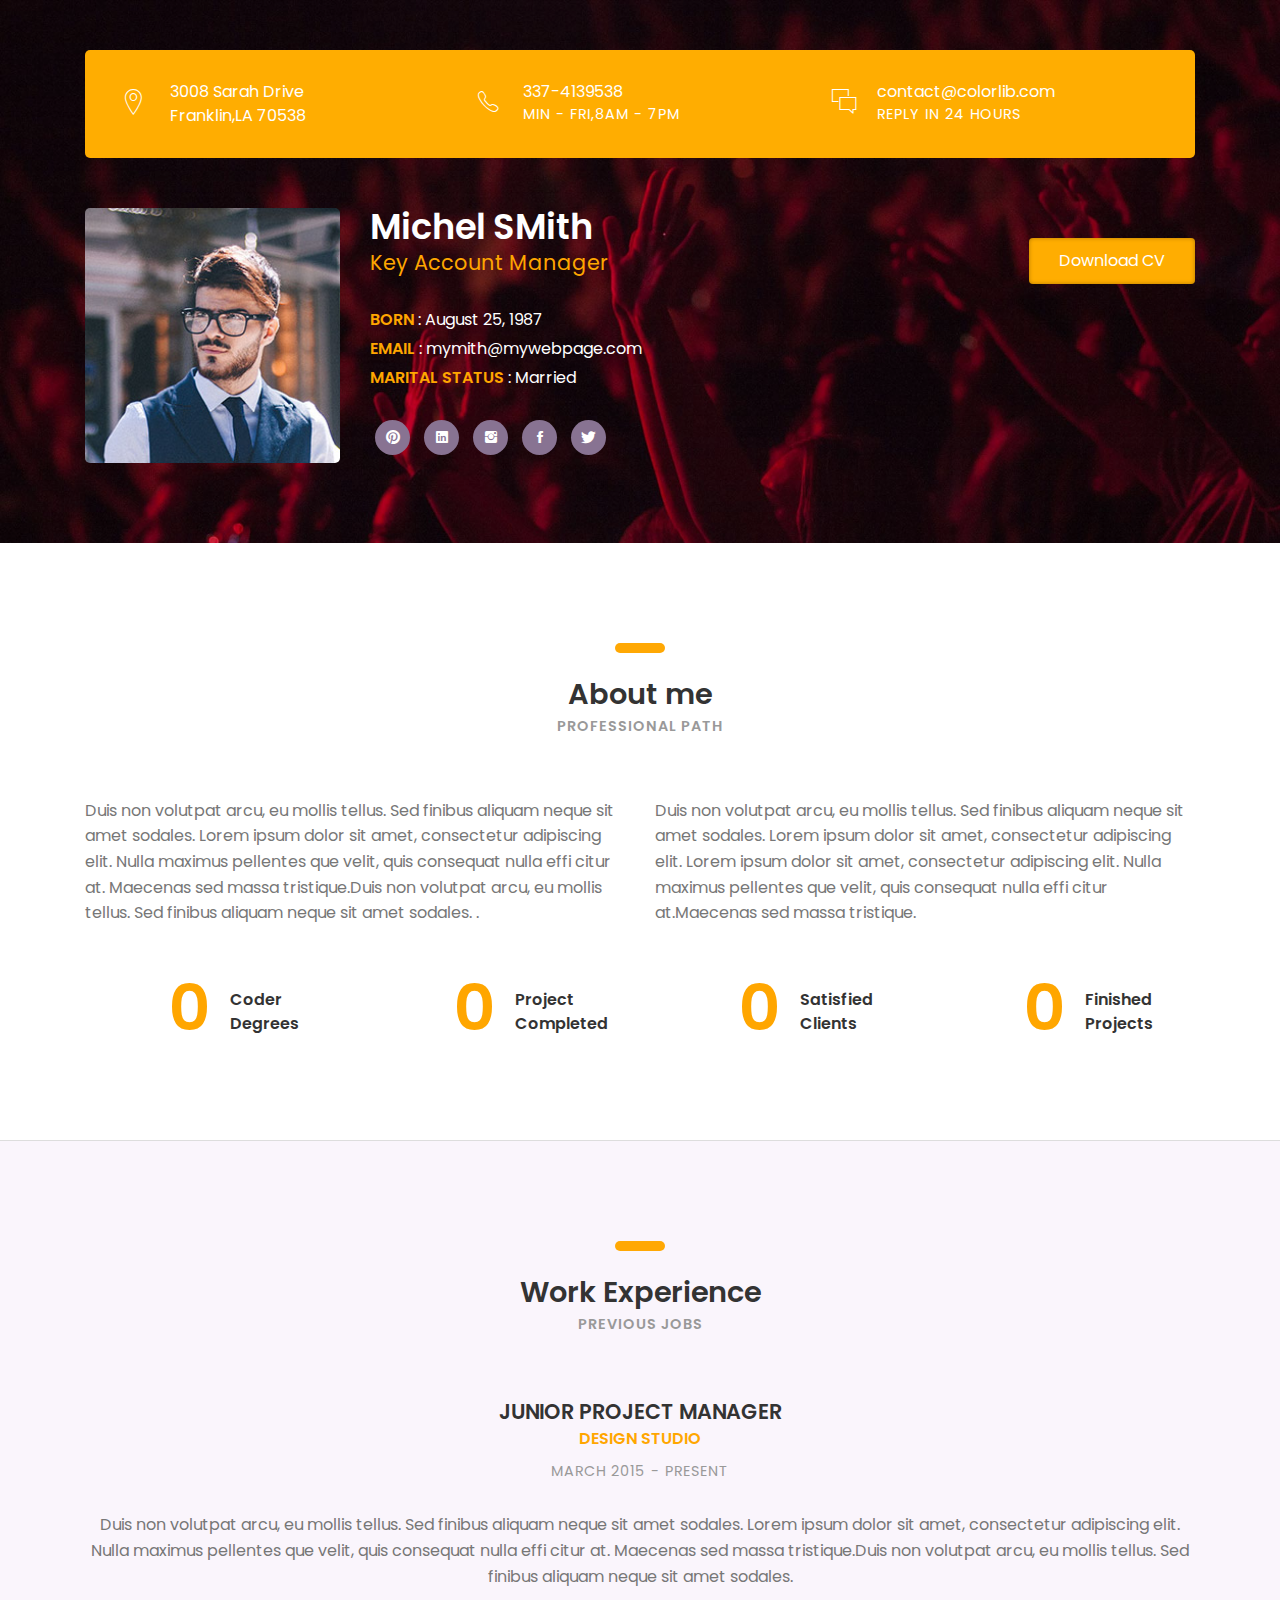
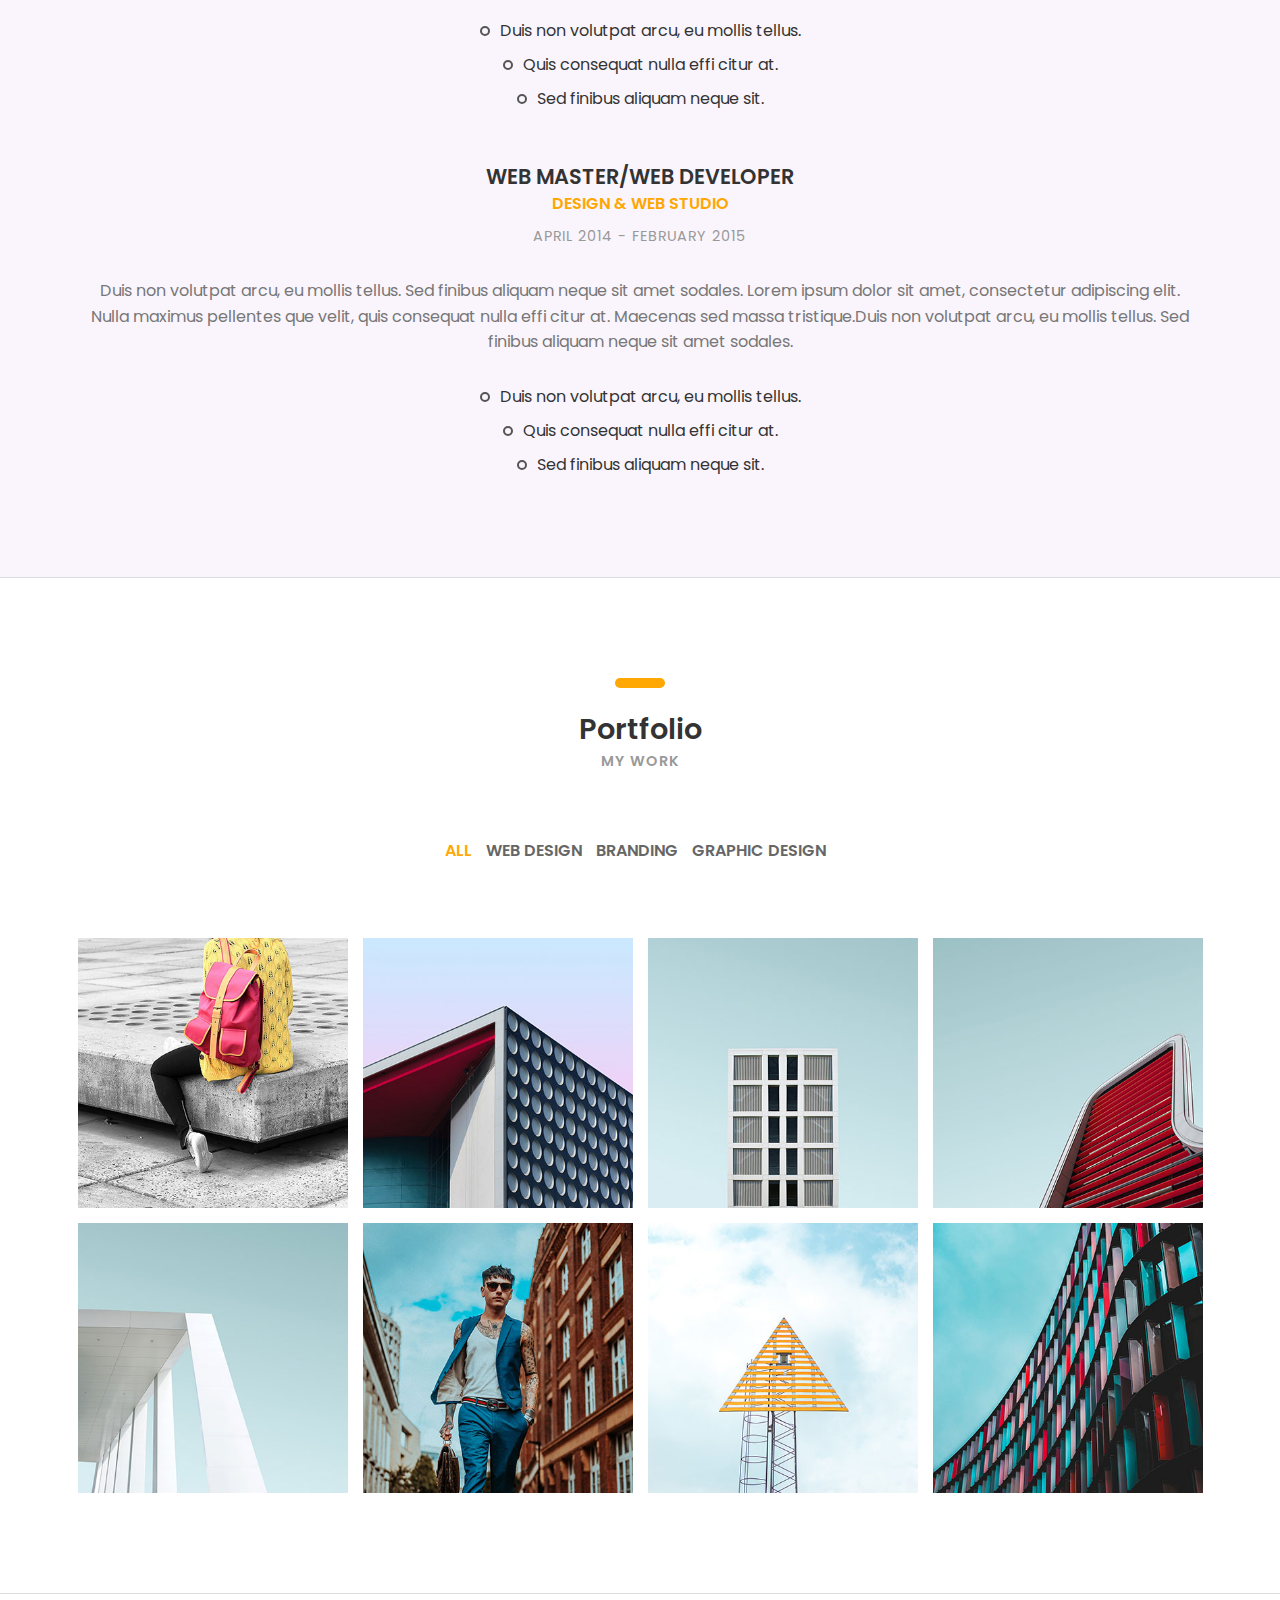
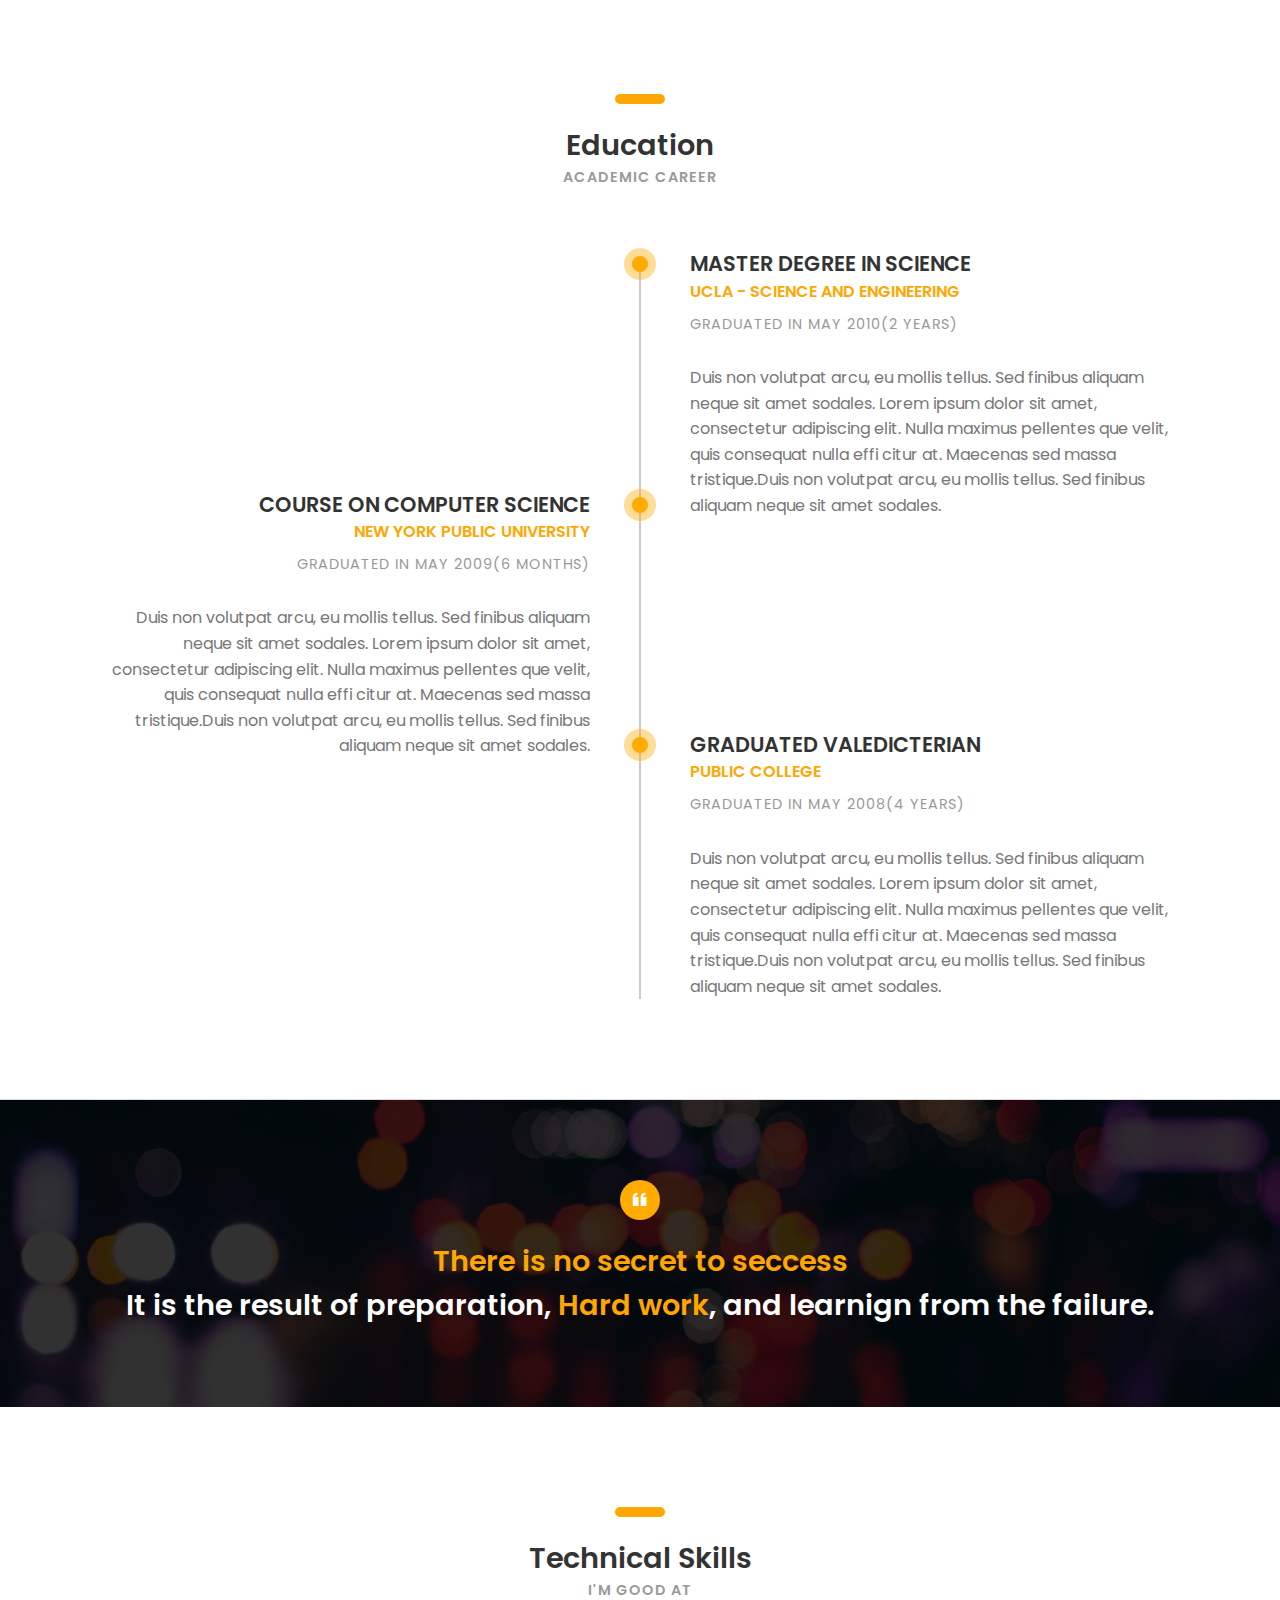
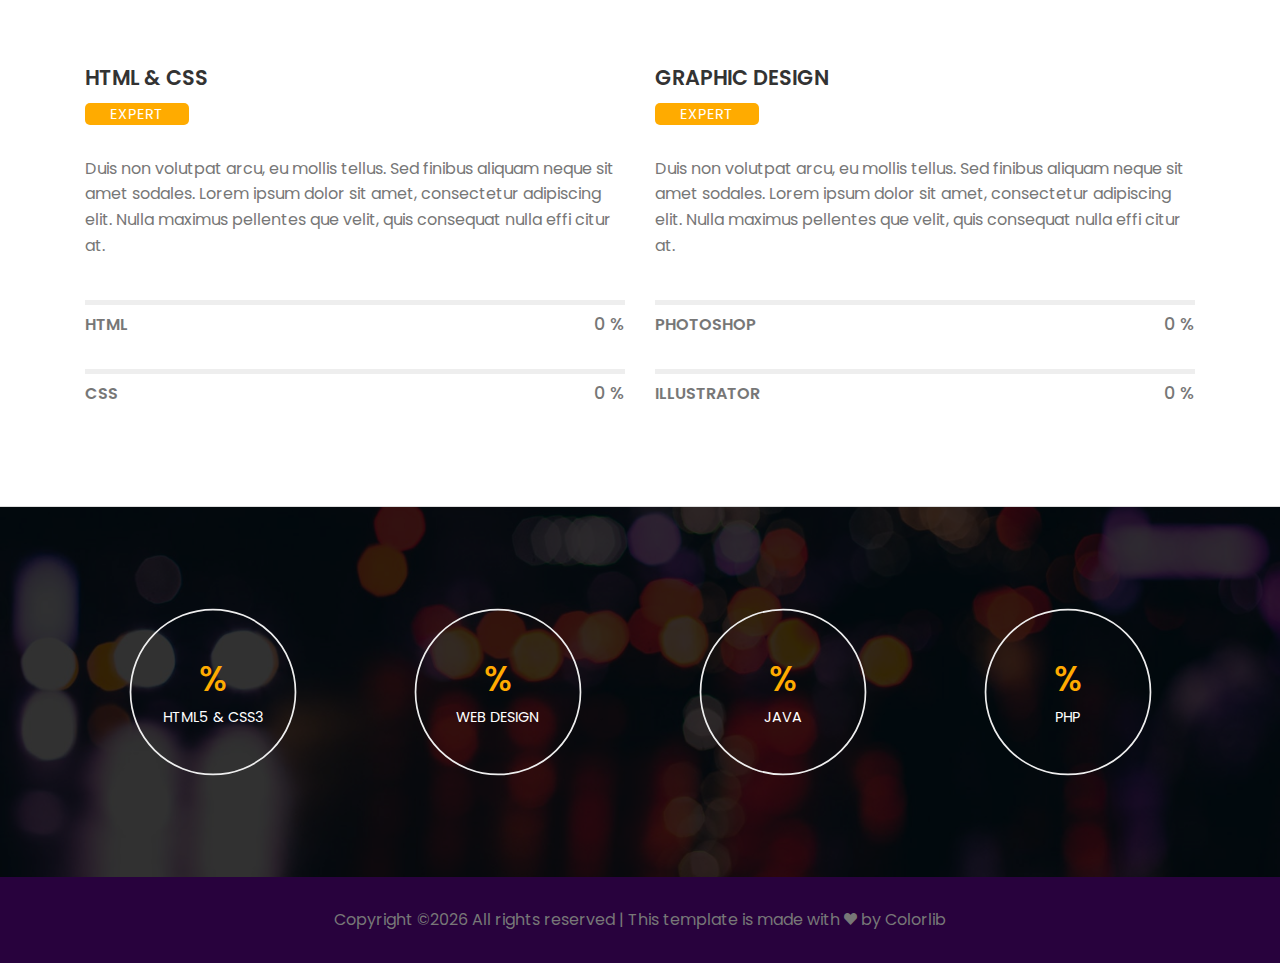
<file: cv/03-cv-business.html>
<!DOCTYPE HTML>
<html lang="en">
<head>
	<title>CV - Portfolio</title>
	<meta http-equiv="X-UA-Compatible" content="IE=edge">
    <meta name="viewport" content="width=device-width, initial-scale=1">
	<meta charset="UTF-8">
	
	
	<!-- Font -->
	
	<link href="https://fonts.googleapis.com/css?family=Poppins:400,500,600,700%7CAllura" rel="stylesheet">
	
	<!-- Stylesheets -->
	
	<link href="common-css/bootstrap.css" rel="stylesheet">
	
	<link href="common-css/ionicons.css" rel="stylesheet">
	
	<link href="common-css/fluidbox.min.css" rel="stylesheet">
	
	<link href="03-cv-business/css/styles.css" rel="stylesheet">
	
	<link href="03-cv-business/css/responsive.css" rel="stylesheet">
	
</head>
<body>
	
	<section class="intro-section">
		<div class="container">
		
			<div class="heading-wrapper">
				<div class="row">
					<div class="col-sm-6 col-md-6 col-lg-4">
						<div class="info">
							<i class="icon ion-ios-location-outline"></i>
							<div class="right-area">
								<h5>3008 Sarah Drive</h5>
								<h5>Franklin,LA 70538</h5>
							</div><!-- right-area -->
						</div><!-- info -->
					</div><!-- col-sm-4 -->
					
					<div class="col-sm-6 col-md-6 col-lg-4">
						<div class="info">
							<i class="icon ion-ios-telephone-outline"></i>
							<div class="right-area">
								<h5>337-4139538</h5>
								<h6>MIN - FRI,8AM - 7PM</h6>
							</div><!-- right-area -->
						</div><!-- info -->
					</div><!-- col-sm-4 -->
					
					<div class="col-sm-6 col-md-6 col-lg-4">
						<div class="info">
							<i class="icon ion-ios-chatboxes-outline"></i>
							<div class="right-area">
								<h5>contact@colorlib.com</h5>
								<h6>REPLY IN 24 HOURS</h6>
							</div><!-- right-area -->
						</div><!-- info -->
					</div><!-- col-sm-4 -->
				</div><!-- row -->
			</div><!-- heading-wrapper -->
			
		
			<div class="intro">
				<div class="row">
				
					<div class="col-sm-8 col-md-4 col-lg-3">
						<div class="profile-img margin-b-30"><img src="images/profile-1-250x250.jpg" alt=""></div>
					</div><!-- col-sm-8 -->
					
					<div class="col-sm-10 col-md-5 col-lg-6">		
							<h2><b>Michel SMith</b></h2>
							<h4 class="font-yellow">Key Account Manager</h4>
							<ul class="information margin-tb-30">
								<li><b class="font-yellow">BORN</b> : August 25, 1987</li>
								<li><b class="font-yellow">EMAIL</b> : mymith@mywebpage.com</li>
								<li><b class="font-yellow">MARITAL STATUS</b> : Married</li>
							</ul>
							<ul class="social-icons">
								<li><a href="#"><i class="ion-social-pinterest"></i></a></li>
								<li><a href="#"><i class="ion-social-linkedin"></i></a></li>
								<li><a href="#"><i class="ion-social-instagram"></i></a></li>
								<li><a href="#"><i class="ion-social-facebook"></i></a></li>
								<li><a href="#"><i class="ion-social-twitter"></i></a></li>
							</ul>
					</div><!-- col-sm-8 -->
					
					<div class="col-sm-10 col-md-3 col-lg-3">
						<a class="downlad-btn" href="#">Download CV</a>
					</div><!-- col-lg-2 -->
			
				</div><!-- row -->
			
			</div><!-- intro -->
		</div><!-- container -->
	</section><!-- intro-section -->
	
	
	<section class="about-section section">
		<div class="container">
			<div class="row">
				<div class="col-sm-12 center-text">
					<div class="heading ">
						<h3><b>About me</b></h3>
						<h6 class="font-lite-black"><b>PROFESSIONAL PATH</b></h6>
					</div>
				</div><!-- col-sm-3 -->
				<div class="col-sm-12 col-md-6">
					<p class="margin-b-30">Duis non volutpat arcu, eu mollis tellus. Sed finibus aliquam neque 
					sit amet sodales. Lorem ipsum dolor sit amet, consectetur adipiscing elit. 
					Nulla maximus pellentes que velit, quis consequat nulla effi citur at. 
					Maecenas sed massa tristique.Duis non volutpat arcu, eu mollis tellus. 
					Sed finibus aliquam neque sit amet sodales. .</p>
				</div><!-- col-sm-6 -->
				<div class="col-sm-12 col-md-6">
					<p class="margin-b-50">Duis non volutpat arcu, eu mollis tellus. 
					Sed finibus aliquam neque sit amet sodales. Lorem ipsum dolor sit amet, 
					consectetur adipiscing elit. Lorem ipsum dolor sit amet, consectetur 
					adipiscing elit. Nulla maximus pellentes que velit, quis consequat nulla 
					effi citur at.Maecenas sed massa tristique.</p>
				</div><!-- col-sm-6 -->
				
				<div class="col-sm-12" id="counter">
					<div class="row" >
				
						<div class="col-sm-6 col-md-6 col-lg-3">
							<div class="counter margin-b-50">
								<h1 class="title"><b><span class="counter-value" data-duration="400" data-count="3">0</span></b></h1>
								<h5 class="desc"><b>Coder Degrees</b></h5>
							</div><!-- counter -->
						</div><!-- col-md-3-->
						
						<div class="col-sm-6 col-md-6 col-lg-3">
							<div class="counter margin-b-50">
								<h1 class="title"><b><span class="counter-value" data-duration="1400" data-count="25">0</span></b></h1>
								<h5 class="desc"><b>Project Completed</b></h5>
							</div><!-- counter -->
						</div><!-- col-md-3-->
						
						<div class="col-sm-6 col-md-6 col-lg-3">
							<div class="counter margin-b-50">
								<h1 class="title"><b><span class="counter-value" data-duration="700" data-count="311">0</span></b></h1>
								<h5 class="desc"><b>Satisfied Clients</b></h5>
							</div><!-- counter -->
						</div><!-- col-md-3-->
						
						<div class="col-sm-6 col-md-6 col-lg-3">
							<div class="counter margin-b-50">
								<h1 class="title"><b><span class="counter-value" data-duration="2000" data-count="732">0</span></b></h1>
								<h5 class="desc"><b>Finished Projects</b></h5>
							</div><!-- counter -->
						</div><!-- col-md-3-->
					
					</div><!-- row-->
				</div><!-- col-sm-12 -->
				
			</div><!-- row -->
		</div><!-- container -->
	</section><!-- about-section -->
	
	<section class="experience-section section center-text">
		<div class="container">
			<div class="row">
				<div class="col-sm-12">
					<div class="heading">
						<h3><b>Work Experience</b></h3>
						<h6 class="font-lite-black"><b>PREVIOUS JOBS</b></h6>
					</div>
				</div><!-- col-sm-3 -->
				
				<div class="col-sm-12">
					<div class="experience margin-b-50">
						<h4><b>JUNIOR PROJECT MANAGER</b></h4>
						<h5 class="font-yellow"><b>DESIGN STUDIO</b></h5>
						<h6 class="font-lite-black margin-t-10">MARCH 2015 - PRESENT</h6>
						<p class="margin-tb-30">Duis non volutpat arcu, eu mollis tellus. Sed finibus aliquam neque sit amet sodales. 
							Lorem ipsum dolor sit amet, consectetur adipiscing elit. Nulla maximus pellentes que velit, 
							quis consequat nulla effi citur at. Maecenas sed massa tristique.Duis non volutpat arcu, 
							eu mollis tellus. Sed finibus aliquam neque sit amet sodales. </p>
						<ul class="list margin-b-30">
							<li><span>Duis non volutpat arcu, eu mollis tellus.</span></li>
							<li><span>Quis consequat nulla effi citur at.</span></li>
							<li><span>Sed finibus aliquam neque sit.</span></li>
						</ul>
					</div><!-- experience -->
					
					<div class="experience margin-b-50">
						<h4><b>WEB MASTER/WEB DEVELOPER</b></h4>
						<h5 class="font-yellow"><b>DESIGN & WEB STUDIO</b></h5>
						<h6 class="font-lite-black margin-t-10">APRIL 2014 - FEBRUARY 2015</h6>
						<p class="margin-tb-30">Duis non volutpat arcu, eu mollis tellus. Sed finibus aliquam neque sit amet sodales. 
							Lorem ipsum dolor sit amet, consectetur adipiscing elit. Nulla maximus pellentes que velit, 
							quis consequat nulla effi citur at. Maecenas sed massa tristique.Duis non volutpat arcu, 
							eu mollis tellus. Sed finibus aliquam neque sit amet sodales. </p>
						<ul class="list">
							<li><span>Duis non volutpat arcu, eu mollis tellus.</span></li>
							<li><span>Quis consequat nulla effi citur at.</span></li>
							<li><span>Sed finibus aliquam neque sit.</span></li>
						</ul>
					</div><!-- experience -->
					
				</div><!-- col-sm-9 -->
			</div><!-- row -->
		</div><!-- container -->
	</section><!-- experience-section -->
	
	<section class="portfolio-section section center-text">
		<div class="container">
			<div class="row">
				<div class="col-sm-12">
					<div class="heading">
						<h3><b>Portfolio</b></h3>
						<h6 class="font-lite-black"><b>MY WORK</b></h6>
					</div>
				</div><!-- col-sm-12 -->
				
				<div class="col-sm-12">
					<div class="portfolioFilter clearfix margin-b-80">
						<a href="#" data-filter="*" class="current"><b>ALL</b></a>
						<a href="#" data-filter=".web-design"><b>WEB DESIGN</b></a>
						<a href="#" data-filter=".branding"><b>BRANDING</b></a>
						<a href="#" data-filter=".graphic-design"><b>GRAPHIC DESIGN</b></a>
					</div><!-- portfolioFilter -->
				</div><!-- col-sm-8 -->
			</div><!-- row -->
			
			<div class="portfolioContainer margin-b-50">
				
				<div class="p-item web-design">
					<a href="images/portfolio-13-400x400.jpg" data-fluidbox>
						<img src="images/portfolio-13-400x400.jpg" alt=""></a>
				</div><!-- p-item -->
				
				<div class="p-item branding graphic-design">
					<a href="images/portfolio-14-400x400.jpg" data-fluidbox>
						<img src="images/portfolio-14-400x400.jpg" alt=""></a>
				</div><!-- p-item -->
				
				<div class="p-item web-design">
					<a href="images/portfolio-15-400x400.jpg" data-fluidbox>
						<img src="images/portfolio-15-400x400.jpg" alt=""></a>
				</div><!-- p-item -->
				
				<div class="p-item graphic-design">
					<a class="img" href="images/portfolio-16-400x400.jpg" data-fluidbox>
						<img src="images/portfolio-16-400x400.jpg" alt=""></a>
				</div><!-- p-item -->
				
				<div class="p-item branding graphic-design">
					<a href="images/portfolio-17-400x400.jpg" data-fluidbox>
						<img src="images/portfolio-17-400x400.jpg" alt=""></a>
				</div><!-- p-item -->
				
				<div class="p-item graphic-design web-design">
					<a href="images/portfolio-18-400x400.jpg" data-fluidbox>
						<img src="images/portfolio-18-400x400.jpg" alt=""></a>
				</div><!-- p-item -->
				
				<div class="p-item  graphic-design branding">
					<a href="images/portfolio-19-400x400.jpg" data-fluidbox>
						<img src="images/portfolio-19-400x400.jpg" alt=""></a>
				</div><!-- p-item -->
					
				<div class="p-item web-design branding">
					<a href="images/portfolio-20-400x400.jpg" data-fluidbox>
						<img src="images/portfolio-20-400x400.jpg" alt=""></a>
				</div><!-- p-item -->
			
			</div><!-- portfolioContainer -->
		</div><!-- container -->
	</section><!-- portfolio-section -->
	
	
	<section class="education-section section">
		<div class="container">
			<div class="row">
				<div class="col-sm-12 center-text">
					<div class="heading">
						<h3><b>Education</b></h3>
						<h6 class="font-lite-black"><b>ACADEMIC CAREER</b></h6>
					</div>
				</div><!-- col-sm-3 -->
				
				<div class="col-sm-12">
				
					<div class="education-wrapper margin-b-50">
						<div class="education right">
							<h4><b>MASTER DEGREE IN SCIENCE</b></h4>
							<h5 class="font-yellow"><b>UCLA - SCIENCE AND ENGINEERING</b></h5>
							<h6 class="font-lite-black margin-t-10">GRADUATED IN MAY 2010(2 YEARS)</h6>
							<p class="margin-t-30">Duis non volutpat arcu, eu mollis tellus. Sed finibus aliquam neque sit amet sodales. 
							Lorem ipsum dolor sit amet, consectetur adipiscing elit. Nulla maximus pellentes que velit, 
							quis consequat nulla effi citur at. Maecenas sed massa tristique.Duis non volutpat arcu, 
							eu mollis tellus. Sed finibus aliquam neque sit amet sodales. </p>
						</div><!-- education -->
						
						<div class="education left">
							<h4><b>COURSE ON COMPUTER SCIENCE</b></h4>
							<h5 class="font-yellow"><b>NEW YORK PUBLIC UNIVERSITY</b></h5>
							<h6 class="font-lite-black margin-t-10">GRADUATED IN MAY 2009(6 MONTHS)</h6>
							<p class="margin-t-30">Duis non volutpat arcu, eu mollis tellus. Sed finibus aliquam neque sit amet sodales. 
							Lorem ipsum dolor sit amet, consectetur adipiscing elit. Nulla maximus pellentes que velit, 
							quis consequat nulla effi citur at. Maecenas sed massa tristique.Duis non volutpat arcu, 
							eu mollis tellus. Sed finibus aliquam neque sit amet sodales. </p>
						</div><!-- education -->
						
						<div class="education right">
							<h4><b>GRADUATED VALEDICTERIAN</b></h4>
							<h5 class="font-yellow"><b>PUBLIC COLLEGE</b></h5>
							<h6 class="font-lite-black margin-t-10">GRADUATED IN MAY 2008(4 YEARS)</h6>
							<p class="margin-t-30">Duis non volutpat arcu, eu mollis tellus. Sed finibus aliquam neque sit amet sodales. 
							Lorem ipsum dolor sit amet, consectetur adipiscing elit. Nulla maximus pellentes que velit, 
							quis consequat nulla effi citur at. Maecenas sed massa tristique.Duis non volutpat arcu, 
							eu mollis tellus. Sed finibus aliquam neque sit amet sodales. </p>
						</div><!-- education -->
					</div><!-- education-wrapper -->
				</div><!-- col-sm-9 -->
			</div><!-- row -->
		</div><!-- container -->
		
	</section><!-- education-section -->
	
	
	<section class="quoto-section center-text">
		<div class="container">
			<div class="row">
				<div class="col-sm-12">
					<i class="icon ion-quote"></i>
					<h3 class="font-yellow"><b>There is no secret to seccess</b></h3>
					<h3><b>It is the result of preparation, <span class="font-yellow">Hard work</span>,
					and learnign from the failure.</b></h3>
				</div><!-- col-sm-12 -->
			</div><!-- row -->
		</div><!-- container -->
	</section><!-- quoto-section -->
	
	<section class="skills-section section">
		<div class="container">
			<div class="row">
				<div class="col-sm-12 center-text">
					<div class="heading">
						<h3><b>Technical Skills</b></h3>
						<h6 class="font-lite-black"><b>I'M GOOD AT</b></h6>
					</div>
				</div><!-- col-sm-12 -->
			
				<div class="col-sm-12 col-md-6">
					<h4><b>HTML & CSS</b></h4>
					<h6 class="expert">EXPERT</h6>
					
					<p class="margin-tb-30">Duis non volutpat arcu, eu mollis tellus. Sed finibus aliquam neque sit amet sodales. 
						Lorem ipsum dolor sit amet, consectetur adipiscing elit. Nulla maximus pellentes que velit, 
						quis consequat nulla effi citur at.</p>
						
					<div class="line-progress margin-b-20" data-prog-percent=".90"><div></div>
						<p class="progress-title"><b>HTML</b></p></div>
					
					<div class="line-progress margin-b-50" data-prog-percent=".85"><div></div>
						<p class="progress-title"><b>CSS</b></p></div>

				</div><!-- col-md-6 -->
				
				<div class="col-sm-12 col-md-6">
					<h4><b>GRAPHIC DESIGN</b></h4>
					<h6 class="expert">EXPERT</h6>
					
					<p class="margin-tb-30">Duis non volutpat arcu, eu mollis tellus. Sed finibus aliquam neque sit amet sodales. 
						Lorem ipsum dolor sit amet, consectetur adipiscing elit. Nulla maximus pellentes que velit, 
						quis consequat nulla effi citur at.</p>
						
					<div class="line-progress margin-b-20" data-prog-percent=".97"><div></div>
						<p class="progress-title"><b>PHOTOSHOP</b></p></div>
					
					<div class="line-progress margin-b-50" data-prog-percent=".97"><div></div>
						<p class="progress-title"><b>ILLUSTRATOR</b></p></div>

				</div><!-- col-md-6 -->
			</div><!-- row -->
		</div><!-- container -->
	</section><!-- skills-section -->
	
	<section class="radial-progress-section section">
		<div class="container">
			<div class="row">
				<div class="col-sm-6 col-md-6 col-lg-3">
					<div class="radial-prog-area margin-b-30">
						<div class="radial-progress" data-prog-percent=".97">
							<div></div>
							<h6 class="progress-title">HTML5 & CSS3</h6>
						</div>
					</div><!-- radial-prog-area-->
				</div><!-- col-sm-6-->
			
				<div class="col-sm-6 col-md-6 col-lg-3">
					<div class="radial-prog-area margin-b-30">
						<div class="radial-progress" data-prog-percent=".78">
							<div></div>
							<h6 class="progress-title">WEB DESIGN</h6>
						</div>
					</div><!-- radial-prog-area-->
				</div><!-- col-sm-6-->
				
				<div class="col-sm-6 col-md-6 col-lg-3">
					<div class="radial-prog-area margin-b-30">
						<div class="radial-progress" data-prog-percent=".67">
							<div></div>
							<h6 class="progress-title">JAVA</h6>
						</div>
					</div><!-- radial-prog-area-->
				</div><!-- col-sm-6-->
				
				<div class="col-sm-6 col-md-6 col-lg-3">
					<div class="radial-prog-area margin-b-50">
						<div class="radial-progress" data-prog-percent=".97">
							<div></div>
							<h6 class="progress-title">PHP</h6>
						</div>
					</div><!-- radial-prog-area-->
				</div><!-- col-sm-6-->
			
			</div><!-- row -->
		</div><!-- container -->
	</section><!-- radial-progress-section -->
	
	<footer>
		<p class="copyright">
			<!-- Link back to Colorlib can't be removed. Template is licensed under CC BY 3.0. -->
Copyright &copy;<script>document.write(new Date().getFullYear());</script> All rights reserved | This template is made with <i class="ion-heart" aria-hidden="true"></i> by <a href="https://colorlib.com" target="_blank">Colorlib</a>
<!-- Link back to Colorlib can't be removed. Template is licensed under CC BY 3.0. -->
		</p>
	</footer>
	
	
	<!-- SCIPTS -->
	
	<script src="common-js/jquery-3.2.1.min.js"></script>
	
	<script src="common-js/tether.min.js"></script>
	
	<script src="common-js/bootstrap.js"></script>
	
	<script src="common-js/isotope.pkgd.min.js"></script>
	
	<script src="common-js/jquery.waypoints.min.js"></script>
	
	<script src="common-js/progressbar.min.js"></script>
	
	<script src="common-js/jquery.fluidbox.min.js"></script>
	
	<script src="common-js/scripts.js"></script>
	
</body>
</html>
</file>
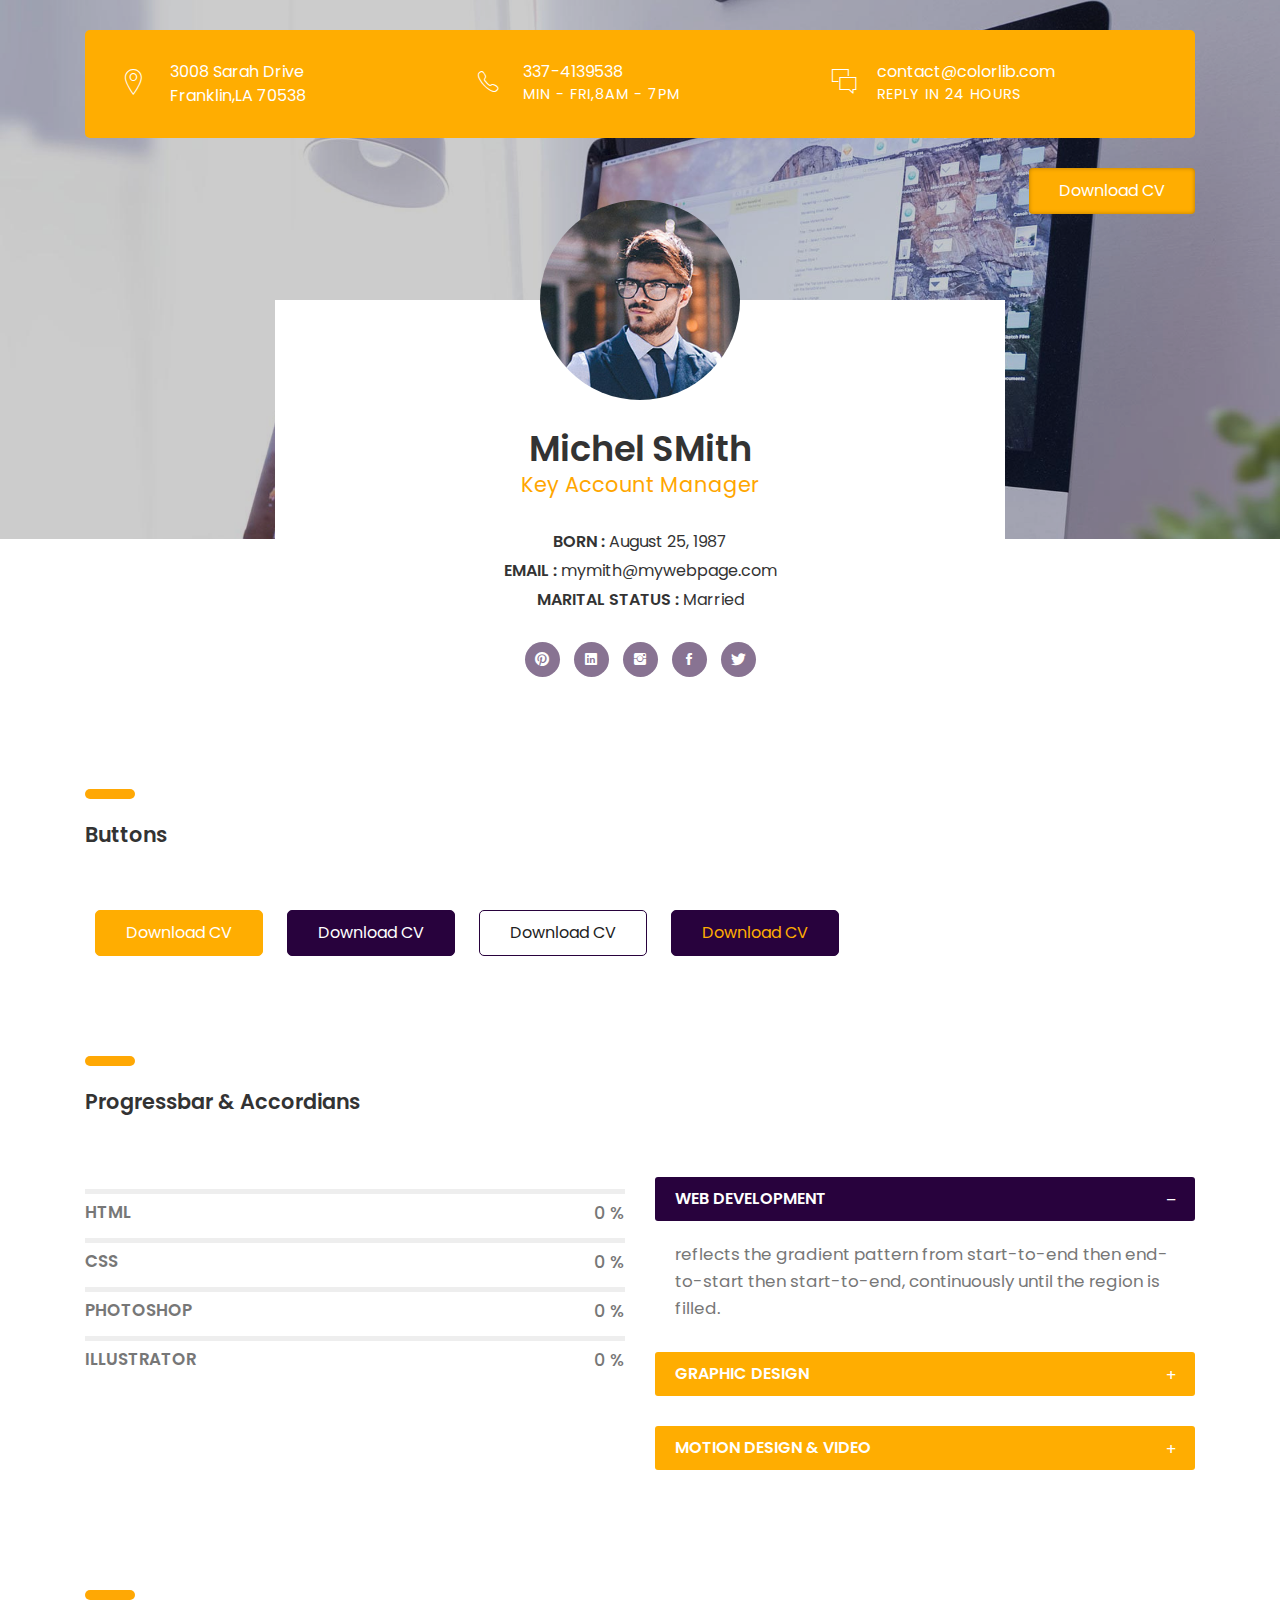
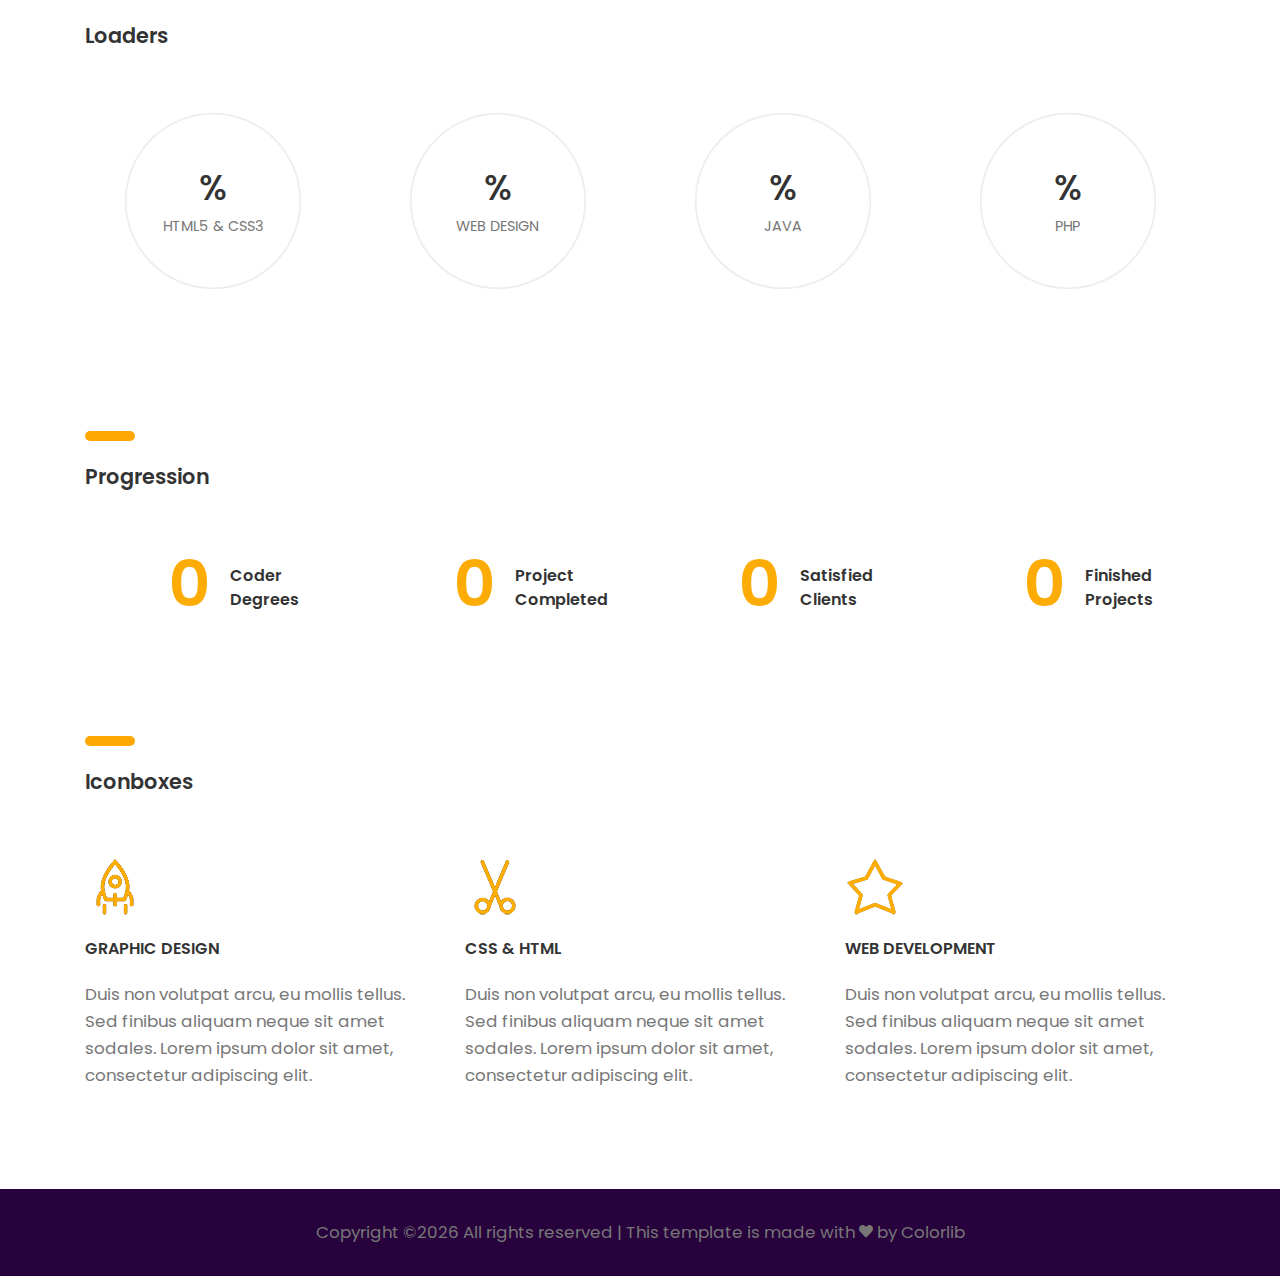
<file: cv/04-elements.html>
<!DOCTYPE HTML>
<html lang="en">
<head>
	<title>CV - Boxed</title>
	<meta http-equiv="X-UA-Compatible" content="IE=edge">
    <meta name="viewport" content="width=device-width, initial-scale=1">
	<meta charset="UTF-8">
	
	
	<!-- Font -->
	
	<link href="https://fonts.googleapis.com/css?family=Poppins:400,500,600,700%7CAllura" rel="stylesheet">
	
	<!-- Stylesheets -->
	
	<link href="common-css/bootstrap.css" rel="stylesheet">
	
	<link href="common-css/ionicons.css" rel="stylesheet">
	
	<link href="common-css/fluidbox.min.css" rel="stylesheet">
	
	<link href="04-elements/css/styles.css" rel="stylesheet">
	
	<link href="04-elements/css/responsive.css" rel="stylesheet">
	
</head>
<body>
	
	<header>
		<div class="container">
			<div class="heading-wrapper">
				<div class="row">
					<div class="col-sm-6 col-md-6 col-lg-4">
						<div class="info">
							<i class="icon ion-ios-location-outline"></i>
							<div class="right-area">
								<h5>3008 Sarah Drive</h5>
								<h5>Franklin,LA 70538</h5>
							</div><!-- right-area -->
						</div><!-- info -->
					</div><!-- col-sm-4 -->
					
					<div class="col-sm-6 col-md-6 col-lg-4">
						<div class="info">
							<i class="icon ion-ios-telephone-outline"></i>
							<div class="right-area">
								<h5>337-4139538</h5>
								<h6>MIN - FRI,8AM - 7PM</h6>
							</div><!-- right-area -->
						</div><!-- info -->
					</div><!-- col-sm-4 -->
					
					<div class="col-sm-6 col-md-6 col-lg-4">
						<div class="info">
							<i class="icon ion-ios-chatboxes-outline"></i>
							<div class="right-area">
								<h5>contact@colorlib.com</h5>
								<h6>REPLY IN 24 HOURS</h6>
							</div><!-- right-area -->
						</div><!-- info -->
					</div><!-- col-sm-4 -->
				</div><!-- row -->
			</div><!-- heading-wrapper -->
			
			<a class="downlad-btn" href="#">Download CV</a>
		</div><!-- container -->
	</header>
	
	<section class="intro-section">
		<div class="container">
			<div class="row">
				<div class="col-md-1 col-lg-2"></div>
				<div class="col-md-10 col-lg-8">
					<div class="intro">
						<div class="profile-img"><img src="images/profile-1-250x250.jpg" alt=""></div>
						<h2><b>Michel SMith</b></h2>
						<h4 class="font-yellow">Key Account Manager</h4>
						<ul class="information margin-tb-30">
							<li><b>BORN : </b>August 25, 1987</li>
							<li><b>EMAIL : </b>mymith@mywebpage.com</li>
							<li><b>MARITAL STATUS : </b>Married</li>
						</ul>
						<ul class="social-icons">
							<li><a href="#"><i class="ion-social-pinterest"></i></a></li>
							<li><a href="#"><i class="ion-social-linkedin"></i></a></li>
							<li><a href="#"><i class="ion-social-instagram"></i></a></li>
							<li><a href="#"><i class="ion-social-facebook"></i></a></li>
							<li><a href="#"><i class="ion-social-twitter"></i></a></li>
						</ul>
					</div><!-- intro -->
				</div><!-- col-sm-8 -->
			</div><!-- row -->
		</div><!-- container -->
	</section><!-- intro-section -->
	
	<section class="btn-section section">
		<div class="container">
		
			<div class="row">
				<div class="col-sm-12">
					<div class="heading">
						<h4><b>Buttons</b></h4>
					</div>
				</div><!-- col-sm-4 -->
			</div><!-- row -->
		
			<a class="btn btn-bg-yellow" href="#">Download CV</a>
			<a class="btn btn-bg-purple" href="#">Download CV</a>
			<a class="btn btn-border-purple" href="#">Download CV</a>
			<a class="btn btn-color-yellow" href="#">Download CV</a>
		</div><!-- container -->
	</section><!-- btn-section -->
	
	<section class="accordian-section section">
		<div class="container">
		
			<div class="row">
				<div class="col-sm-12">
					<div class="heading">
						<h4><b>Progressbar & Accordians</b></h4>
					</div>
				</div><!-- col-sm-12 -->
				
				<div class="col-md-12 col-lg-6">
				
					<div class="line-progress margin-b-20" data-prog-percent=".89"><div></div>
						<p class="progress-title"><b>HTML</b></p></div>
					
					<div class="line-progress margin-b-20" data-prog-percent=".91"><div></div>
						<p class="progress-title"><b>CSS</b></p></div>

					<div class="line-progress margin-b-20" data-prog-percent=".97"><div></div>
						<p class="progress-title"><b>PHOTOSHOP</b></p></div>
					
					<div class="line-progress margin-b-50" data-prog-percent=".85"><div></div>
						<p class="progress-title"><b>ILLUSTRATOR</b></p></div>

				</div><!-- col-sm-6 -->
				
				<div class="col-md-12 col-lg-6">
					<div class="panel margin-b-30">
						<div class="panel-area margin-b-30">
							<h5 class="panel-title active"><b>WEB DEVELOPMENT</b>
								<i class="icon minus ion-minus"></i><i class="icon plus ion-plus"></i></h5>
							<p class="panel-desc">reflects the gradient pattern from start-to-end then end-to-start then start-to-end, 
								continuously until the region is filled.</p>
						</div><!-- panel-area -->
						
						<div class="panel-area margin-b-30">
							<h5 class="panel-title"><b>GRAPHIC DESIGN</b>
								<i class="icon minus ion-minus"></i><i class="icon plus ion-plus"></i></h5>
							<p class="panel-desc">reflects the gradient pattern from start-to-end then end-to-start then start-to-end, 
								continuously until the region is filled.</p>
						</div><!-- panel-area -->
						
						<div class="panel-area margin-b-30">
							<h5 class="panel-title"><b>MOTION DESIGN & VIDEO</b>
								<i class="icon minus ion-minus"></i><i class="icon plus ion-plus"></i></h5>
							<p class="panel-desc">reflects the gradient pattern from start-to-end then end-to-start then start-to-end, 
								continuously until the region is filled.</p>
						</div><!-- panel-area -->
					</div><!-- panel -->
				</div><!-- col-sm-6-->
				
			</div><!-- row -->
		</div><!-- container -->
	</section><!-- accordian-section -->
	
	
	<section class="loaders-section section">
		<div class="container">
			<div class="row">
				<div class="col-sm-12">
					<div class="heading">
						<h4><b>Loaders</b></h4>
					</div>
				</div><!-- col-sm-12 -->
				<div class="col-sm-6 col-md-6 col-lg-3">
					<div class="radial-prog-area margin-b-30">
						<div class="radial-progress" data-prog-percent=".97">
							<div></div>
							<h6 class="progress-title">HTML5 & CSS3</h6>
						</div>
					</div><!-- radial-prog-area-->
				</div><!-- col-sm-6-->
				
				<div class="col-sm-6 col-md-6 col-lg-3">
					<div class="radial-prog-area margin-b-30">
						<div class="radial-progress" data-prog-percent=".78">
							<div></div>
							<h6 class="progress-title">WEB DESIGN</h6>
						</div>
					</div><!-- radial-prog-area-->
				</div><!-- col-sm-6-->
				
				<div class="col-sm-6 col-md-6 col-lg-3">
					<div class="radial-prog-area margin-b-30">
						<div class="radial-progress" data-prog-percent=".67">
							<div></div>
							<h6 class="progress-title">JAVA</h6>
						</div>
					</div><!-- radial-prog-area-->
				</div><!-- col-sm-6-->
				
				<div class="col-sm-6 col-md-6 col-lg-3">
					<div class="radial-prog-area margin-b-50">
						<div class="radial-progress" data-prog-percent=".97">
							<div></div>
							<h6 class="progress-title">PHP</h6>
						</div>
					</div><!-- radial-prog-area-->
				</div><!-- col-sm-6-->
				
			</div><!-- row -->
		</div><!-- container -->
	</section><!-- loaders-section -->
	
	
	<section class="progression-section section" id="counter">
		<div class="container">
			<div class="row">
				<div class="col-sm-12">
					<div class="heading">
						<h4><b>Progression</b></h4>
					</div>
				</div><!-- col-sm-12 -->
				<div class="col-sm-6 col-md-6 col-lg-3">
					<div class="counter margin-b-30">
						<h1 class="title"><b><span class="counter-value" data-duration="400" data-count="3">0</span></b></h1>
						<h5 class="desc"><b>Coder Degrees</b></h5>
					</div><!-- counter -->
				</div><!-- col-md-3-->
				
				<div class="col-sm-6 col-md-6 col-lg-3">
					<div class="counter margin-b-30">
						<h1 class="title"><b><span class="counter-value" data-duration="1400" data-count="25">0</span></b></h1>
						<h5 class="desc"><b>Project Completed</b></h5>
					</div><!-- counter -->
				</div><!-- col-md-3-->
				
				<div class="col-sm-6 col-md-6 col-lg-3">
					<div class="counter margin-b-30">
						<h1 class="title"><b><span class="counter-value" data-duration="700" data-count="311">0</span></b></h1>
						<h5 class="desc"><b>Satisfied Clients</b></h5>
					</div><!-- counter -->
				</div><!-- col-md-3-->
				
				<div class="col-sm-6 col-md-6 col-lg-3">
					<div class="counter margin-b-30">
						<h1 class="title"><b><span class="counter-value" data-duration="2000" data-count="732">0</span></b></h1>
						<h5 class="desc"><b>Finished Projects</b></h5>
					</div><!-- margin-b-30 -->
				</div><!-- col-md-3-->
				
			</div><!-- row -->
		</div><!-- container -->
	</section><!-- progression-section -->
	
	
	<section class="iconboxes-section section" id="counter">
		<div class="container">
			<div class="row">
				<div class="col-sm-12">
					<div class="heading">
						<h4><b>Iconboxes</b></h4>
					</div>
				</div><!-- col-sm-12 -->
				
				<div class="col-sm-6 col-md-6 col-lg-4">
					<div class="iconbox margin-b-30">
						<i class="line-icon icon-rocket"></i>
						<h5 class="margin-tb-20"><b>GRAPHIC DESIGN</b></h5>
						<p>Duis non volutpat arcu, eu mollis tellus. 
						Sed finibus aliquam neque sit amet sodales. 
						Lorem ipsum dolor sit amet, consectetur adipiscing elit.</p>
					</div><!-- counter -->
				</div><!-- col-md-4 -->
				
				<div class="col-sm-6 col-md-6 col-lg-4">
					<div class="iconbox margin-b-30">
						<i class="line-icon icon-cut"></i>
						<h5 class="margin-tb-20"><b>CSS & HTML</b></h5>
						<p>Duis non volutpat arcu, eu mollis tellus. 
						Sed finibus aliquam neque sit amet sodales. 
						Lorem ipsum dolor sit amet, consectetur adipiscing elit.</p>
					</div><!-- counter -->
				</div><!-- col-md-4 -->
				
				<div class="col-sm-6 col-md-6 col-lg-4">
					<div class="iconbox margin-b-30">
						<i class="line-icon icon-star"></i>
						<h5 class="margin-tb-20"><b>WEB DEVELOPMENT</b></h5>
						<p>Duis non volutpat arcu, eu mollis tellus. 
						Sed finibus aliquam neque sit amet sodales. 
						Lorem ipsum dolor sit amet, consectetur adipiscing elit.</p>
					</div><!-- counter -->
				</div><!-- col-md-4 -->
				
			</div><!-- row -->
		</div><!-- container -->
	</section><!-- progression-section -->
	
	
	<footer>
		<p class="copyright">
			<!-- Link back to Colorlib can't be removed. Template is licensed under CC BY 3.0. -->
Copyright &copy;<script>document.write(new Date().getFullYear());</script> All rights reserved | This template is made with <i class="ion-heart" aria-hidden="true"></i> by <a href="https://colorlib.com" target="_blank">Colorlib</a>
<!-- Link back to Colorlib can't be removed. Template is licensed under CC BY 3.0. -->
		</p>
	</footer>
	
	
	<!-- SCIPTS -->
	
	<script src="common-js/jquery-3.2.1.min.js"></script>
	
	<script src="common-js/tether.min.js"></script>
	
	<script src="common-js/bootstrap.js"></script>
	
	<script src="common-js/isotope.pkgd.min.js"></script>
	
	<script src="common-js/jquery.waypoints.min.js"></script>
	
	<script src="common-js/progressbar.min.js"></script>
	
	<script src="common-js/jquery.fluidbox.min.js"></script>
	
	<script src="common-js/scripts.js"></script>
	
</body>
</html>
</file>
<file: css/style.css>
@import url('https://fonts.googleapis.com/css?family=Arvo');

body {
  font-family: "Arvo", sans-serif;
}

footer.footer {
  margin-top:50px;
  background:#333;
  color:white;
  padding:30px 0;
  position: relative;
  bottom: 0;
  width: 100%;
}
</file>
<file: cv/01-cv-portfolio/css/styles.css>
/*
====================================================

* 	[Master Stylesheet]
	
	Theme Name :  
	Version    :  
	Author     :  
	Author URI :  

====================================================

	TOC
	
	1. PRIMARY STYLES
	2. COMMONS FOR PAGE DESIGN
	3. HEADER
	4. INTRO SECTION
	5. PORFOLIO SECTION
	6. ABOUT SECTION
	7. EXPERIENCE SECTION
	8. EDUCATION SECTION
	9. COUNTER SECTION
	10. FOOTER

====================================================


/* ---------------------------------
1. PRIMARY STYLES
--------------------------------- */

html{ font-size: 100%; height: 100%; overflow-x: hidden; margin: 0px;  padding: 0px; touch-action: manipulation; }


body{ font-size: 16px; font-family: 'Poppins', serif; width: 100%; height: 100%; margin: 0; font-weight: 400;
	-webkit-font-smoothing: antialiased; -moz-osx-font-smoothing: grayscale; word-wrap: break-word; 
	color: #333; }

h1, h2, h3, h4, h5, h6, p, a, ul, span, li, img, inpot, button{ margin: 0; padding: 0; }

h1,h2,h3,h4,h5,h6{ line-height: 1.5; font-weight: inherit; }

h1,h2,h3{ font-family: 'Poppins', cursive; }

p{ line-height: 1.6; font-size: 1.05em; font-weight: 400; color: #777; }

h1{ font-size: 4em; line-height: 1; }
h2{ font-size: 2.2em; line-height: 1.1; }
h3{ font-size: 1.8em; }
h4{ font-size: 1.3em; }
h5{ font-size: 1em; }
h6{ font-size: .9em; letter-spacing: 1px; }

a, button{ display: inline-block; text-decoration: none; color: inherit; line-height: 1; 
	-webkit-transition: all .25s ease-in-out; transition: all .25s ease-in-out; }

a:focus, a:active, a:hover,
button:focus, button:active, button:hover,
a b.light-color:hover{ text-decoration: none; color: #FFA804; }

b{ font-weight: 600; }

img{ width: 100%; }

li{ list-style: none; display: inline-block; }

span{ display: inline-block; }

button{ outline: 0; border: 0; background: none; cursor: pointer; }

.icon{ font-size: 1.1em; display: inline-block; line-height: inherit; }

[class^="icon-"]:before, [class*=" icon-"]:before{ line-height: inherit; }

b.max-bold{ font-weight: 700; }



/* ---------------------------------
2. COMMONS FOR PAGE DESIGN
--------------------------------- */

.section{ padding: 100px 0 50px; }

.section .heading{ margin-bottom: 60px; }

.section .heading:before{ content:''; height: 10px; width: 50px; border-radius: 5px;
	margin-bottom: 20px; display: block; background: #FFA804; }
	
.margin-t-10{ margin-top: 10px; }

.margin-b-30{ margin-bottom: 30px; }
.margin-b-50{ margin-bottom: 50px; }

.margin-tb-30{ margin-top: 30px; margin-bottom: 30px; }

.font-yellow{ color: #FFA600; }

.font-semi-white{ color: #ddd; }

.font-lite-black{ color: #999; }


/* ---------------------------------
3. HEADER
--------------------------------- */

header{ position: absolute; top: 30px; left: 0; right: 0; z-index: 100; }

header .heading-wrapper{ border-radius: 5px; padding: 30px 40px 20px; background: #FFAD01; color: #fff; }

header .info{ margin-bottom: 10px; }

header .info .icon{ float: left; font-size: 30px; }

header .info .right-area{ margin-left: 45px; }

header .downlad-btn{ padding: 15px 30px; border-radius: 4px; float: right; margin-top: 30px;
	box-shadow: inset 0 0px 4px rgba(0,0,0,.3); background: #FFAD01; color: #fff; 
	-webkit-transition: all .2s ease; transition: all .2s ease; }

header .downlad-btn:hover{ -webkit-transform: translateY(-4px); transform: translateY(-4px); }


/* ---------------------------------
4. INTRO SECTION
--------------------------------- */

.intro-section{ padding-top: 200px; position: relative; background-size: cover; 
	z-index: 1;background-image: url(../../images/slider-1-1920x1080.jpg); }

.intro-section:before{ content:''; z-index: -1; position: absolute; top: 0; bottom: 0; left: 0; 
	right: 0; background: rgba(0,0,0, .2); }
	
.intro-section:after{ content: ''; position: absolute; bottom: 0; left: 0; right: 0;
	height: 150px; z-index: -1; background: #fff; }

.intro{ padding: 0 20px; margin-top: 100px; text-align: center; background: #fff; }

.intro .profile-img{ height: 200px; width: 200px; border-radius: 100px; margin: 0 auto; 
	overflow: hidden; position: relative; top: -100px; margin-bottom: -70px;  }

.intro .information > li{ display: block; margin: 5px 0; }

.intro .social-icons > li > a{ height: 35px; line-height: 35px; width: 35px; border-radius: 20px; 
	overflow: hidden; z-index: 1; position: relative; margin: 0 5px 5px; background: #887392; color: #fff; }

.intro .social-icons > li > a:after{ content: ''; position: absolute; bottom: 0; left: 0; right: 0;
	top: 0; z-index: -1; border-radius: 20px; background: #FFA804; 
	-webkit-transition: all .2s ease; transition: all .2s ease;
	-webkit-transform: scale(0); transform: scale(0); }

.intro .social-icons > li > a:hover:after{ -webkit-transform: scale(1); transform: scale(1); }


/* ---------------------------------
5. PORFOLIO SECTION
--------------------------------- */

.portfolio-section{ padding-bottom: 0; }

.portfolio-section .portfolioFilter{ margin-top: 60px; color: #666; }

.portfolio-section .portfolioFilter a{ margin: 10px 10px 0 0; }

.portfolio-section .portfolioFilter a.current{  color: #FFA804; }

.portfolio-section .portfolioContainer{ margin-left: -15px; margin-right: -15px; }

.portfolio-section .p-item{ width: 33.333%; padding: 0 7.5px 0px; margin-top: 15px; }

.portfolio-section .p-item a{ display: inline; }

.portfolio-section .p-item.p-item-2 .img:first-child{ float: left; width: 50%; padding-right: 7.5px; }

.portfolio-section .p-item.p-item-2 .img:last-child{ float: right; width: 50%; padding-left: 7.5px; }


/* ---------------------------------
6. ABOUT SECTION
--------------------------------- */

.radial-progress{ position: relative; max-width: 200px; margin: 0 auto; }

.radial-progress .progressbar-text{ font-size: 2.2em; font-weight: 500; 
	padding-bottom: 25px!important; color: #333!important; }

.radial-progress .progressbar-text:after{ content:'%'; }

.radial-progress .progress-title{ position: absolute; top: 50%; left: 50%; width: 100%;
	letter-spacing: 0; text-align: center; transform: translate(-50%, 15px); color: #777; }

	

/* ---------------------------------
7. EXPERIENCE SECTION
--------------------------------- */

.experience-section{ background: #28023D; color: #fff; }

.experience .list > li{ display: block; position: relative; margin-bottom: 10px; padding-left: 20px; }

.experience .list > li:before{ content: ''; position: absolute; top: 50%; left: 0; height: 10px; 
	width: 10px; margin-top: -5px; display: block; border-radius: 10px; border: 2px solid #fff; }

	
/* ---------------------------------
8. EDUCATION SECTION
--------------------------------- */

.education-wrapper{ position: relative; }

.education-wrapper:after{ content:''; position: absolute; top: 8px; bottom: 0; left: -51px;
	width: 2px; background: #ccc; }

.education-wrapper .education{ position: relative; }

.education-wrapper .education:after{ content:''; position: absolute; top: 8px; left: -58px; width: 16px; 
	height: 16px; border-radius: 10px; z-index: 1;
	box-shadow: 0 0 0 8px rgba(255,171,0, .4); background: #FFAB00; }
	
	
/* ---------------------------------
9. COUNTER SECTION
--------------------------------- */

.counter-section{ position: relative; padding: 100px 0 70px; background-size: cover; z-index: 1; 
	background-image: url(../../images/slider-2-1920x600.jpg); color: #fff; }

.counter-section:after{ content:''; z-index: -1; position: absolute; top: 0; bottom: 0; left: 0; 
	right: 0; background: rgba(0,0,0, .2); }

.counter{ position: relative; }
	
.counter .title{ text-align: right; margin-right: 130px; }

.counter .desc{ position: absolute; bottom: 4px; right: 0px; width: 110px; }


/* RADIAL PREOGRESS SECTION */


.radial-progress{ position: relative; max-width: 200px; margin: 0 auto; }

.radial-progress .progressbar-text{ font-size: 2.2em; font-weight: 500; 
	padding-bottom: 25px!important; color: #333!important; }

.radial-progress .progressbar-text:after{ content:'%'; }

.radial-progress .progress-title{ position: absolute; top: 50%; left: 50%; width: 100%;
	letter-spacing: 0; text-align: center; transform: translate(-50%, 15px); color: #777; }

	
	
/* ---------------------------------
10. FOOTER
--------------------------------- */

.copyright{ text-align: center; padding: 30px 0; background: #28023D; }
</file>
<file: cv/01-cv-portfolio/css/responsive.css>
/* Screens Resolution : 992px
-------------------------------------------------------------------------- */
@media only screen and (max-width: 1200px) {
	/* ---------------------------------
	9. COUNTER SECTION
	--------------------------------- */

	.counter-section{ text-align: center; padding: 50px 0 20px; }

	.counter{ display: inline-block; }
	
	.counter .desc{ text-align: left; }
}

/* Screens Resolution : 992px
-------------------------------------------------------------------------- */
@media only screen and (max-width: 992px) {
	
	/* ---------------------------------
	4. INTRO SECTION
	--------------------------------- */

	.intro-section{ padding-top: 250px; }
	
}

/* Screens Resolution : 767px
-------------------------------------------------------------------------- */
@media only screen and (max-width: 767px) {
	
	/* ---------------------------------
	1. PRIMARY STYLES
	--------------------------------- */

	p{ line-height: 1.4; }

	h1{ font-size: 3em; }
	h2{ font-size: 2em; }
	h3{ font-size: 1.8em; }


	
	/* ---------------------------------
	2. COMMONS FOR PAGE DESIGN
	--------------------------------- */

	.section{ padding: 50px 0 0px; }

	.section .heading{ margin-bottom: 30px; }

	
	/* ---------------------------------
	4. INTRO SECTION
	--------------------------------- */

	.intro-section{ padding-top: 350px; }


	/* ---------------------------------
	5. PORFOLIO SECTION
	--------------------------------- */

	.portfolio-section{ padding-bottom: 0; }
	
	.portfolio-section .portfolioFilter{ margin: 0px 0 10px; }
	
	.portfolio-section .portfolioContainer{ margin-left: 0; margin-right: 0; }

	.portfolio-section .p-item{ width: 50%; padding: 0 15px 0px; }

	.portfolio-section .p-item{ max-width: 400px; }

	
	/* ---------------------------------
	8. EDUCATION SECTION
	--------------------------------- */
	
	.education-wrapper:after,
	.education-wrapper .education:after{ display: none; }

}

/* Screens Resolution : 575px
-------------------------------------------------------------------------- */
@media only screen and (max-width: 575px) {
	
	/* ---------------------------------
	1. PRIMARY STYLES
	--------------------------------- */

	body{ font-size: 14px;  }
	

	/* ---------------------------------
	5. PORFOLIO SECTION
	--------------------------------- */
	
	.portfolio-section .p-item{ width: 100%; }
	
}

/* Screens Resolution : 479px
-------------------------------------------------------------------------- */
@media only screen and (max-width: 479px) {


}

/* Screens Resolution : 359px
-------------------------------------------------------------------------- */
@media only screen and (max-width: 359px) {
	
	/* ---------------------------------
	3. HEADER
	--------------------------------- */

	header .heading-wrapper{  padding: 30px 20px 20px; }

	header .info .icon{ font-size: 25px; }

	header .info .right-area{ margin-left: 35px; }

}

/* Screens Resolution : 290px
-------------------------------------------------------------------------- */
@media only screen and (max-width: 290px) {

	
}

/* Screens Resolution : 290px
-------------------------------------------------------------------------- */
@media only screen and (max-width: 260px) {
	
	/* ---------------------------------
	3. HEADER
	--------------------------------- */

	header .heading-wrapper{  padding: 10px 15px 0px; }

	header .info .icon{ font-size: 15px; }

	header .info .right-area{ margin-left: 20px; }
	
	/* ---------------------------------
	4. INTRO SECTION
	--------------------------------- */

	.intro .profile-img{ width: 80%; height: auto; top: 0; margin-bottom: 10px; }
	
	.intro{ padding: 20px 10px 0; margin-right: -15px; margin-left: -15px; }
	
}
</file>
<file: cv/02-cv-boxed/css/styles.css>
/*
====================================================

* 	[Master Stylesheet]
	
	Theme Name :  
	Version    :  
	Author     :  
	Author URI :  

====================================================

	TOC
	
	1. PRIMARY STYLES
	2. COMMONS FOR PAGE DESIGN
	3. INTRO SECTION
		HEADER 
		INTRO 
	4. ABOUT SECTION
	5. EXPERIENCE SECTION
	6. PORFOLIO SECTION
	7. EDUCATION SECTION
	8. FOOTER

====================================================


/* ---------------------------------
1. PRIMARY STYLES
--------------------------------- */

html{ font-size: 100%; height: 100%; overflow-x: hidden; margin: 0px;  padding: 0px; touch-action: manipulation; }


body{ font-size: 16px; font-family: 'Poppins', serif; width: 100%; height: 100%; margin: 0; font-weight: 400;
	-webkit-font-smoothing: antialiased; -moz-osx-font-smoothing: grayscale; word-wrap: break-word; 
	color: #333; }

h1, h2, h3, h4, h5, h6, p, a, ul, span, li, img, inpot, button{ margin: 0; padding: 0; }

h1,h2,h3,h4,h5,h6{ line-height: 1.5; font-weight: inherit; }

h1,h2,h3{ font-family: 'Poppins', cursive; }

p{ line-height: 1.6; font-size: 1em; font-weight: 400; color: #777; }

h1{ font-size: 4em; line-height: 1; }
h2{ font-size: 2.2em; line-height: 1.1; }
h3{ font-size: 1.8em; }
h4{ font-size: 1.3em; }
h5{ font-size: 1em; }
h6{ font-size: .9em; letter-spacing: 1px; }

a, button{ display: inline-block; text-decoration: none; color: inherit; line-height: 1; 
	-webkit-transition: all .25s ease-in-out; transition: all .25s ease-in-out; }

a:focus, a:active, a:hover,
button:focus, button:active, button:hover,
a b.light-color:hover{ text-decoration: none; color: #FFA804; }

b{ font-weight: 600; }

img{ width: 100%; }

li{ list-style: none; display: inline-block; }

span{ display: inline-block; }

button{ outline: 0; border: 0; background: none; cursor: pointer; }

.icon{ font-size: 1.1em; display: inline-block; line-height: inherit; }

[class^="icon-"]:before, [class*=" icon-"]:before{ line-height: inherit; }

b.max-bold{ font-weight: 700; }



/* ---------------------------------
2. COMMONS FOR PAGE DESIGN
--------------------------------- */

.section{ padding: 100px 0 50px; border-bottom: 1px solid #ddd; }

.section .heading{ margin-bottom: 60px; }

.section .heading:before{ content:''; height: 10px; width: 50px; border-radius: 5px;
	margin-bottom: 20px; display: block; background: #FFA804; }
	
.margin-t-10{ margin-top: 10px; }

.margin-b-30{ margin-bottom: 30px; }
.margin-b-50{ margin-bottom: 50px; }

.margin-tb-30{ margin-top: 30px; margin-bottom: 30px; }

.font-yellow{ color: #FFA600; }

.font-semi-white{ color: #ddd; }

.font-lite-black{ color: #999; }



/* ---------------------------------
3. INTRO SECTION
--------------------------------- */

.intro-section{ padding: 50px 0; position: relative; background-size: cover; 
	z-index: 1;background-image: url(../../images/slider-3-1920x1080.jpg); }

.intro-section:before{ content:''; z-index: -1; position: absolute; top: 0; bottom: 0; left: 0; 
	right: 0; background: rgba(0,0,0, .2); }

	
/* HEADER */
.intro-section .heading-wrapper{ border-radius: 5px; padding: 30px 40px 20px; margin-bottom: 50px;
	background: #FFAD01; color: #fff; }

.intro-section .info{ margin-bottom: 10px; }

.intro-section .info .icon{ float: left; font-size: 30px; }

.intro-section .info .right-area{ margin-left: 45px; }


/* INTRO */

.intro{ color: #fff; }

.intro .profile-img{ max-width: 400px; border-radius: 5px; overflow: hidden; }

.intro .information > li{ display: block; margin: 5px 0; }

.intro .social-icons > li > a{ height: 35px; line-height: 35px; width: 35px; border-radius: 20px; 
	overflow: hidden; z-index: 1; position: relative; margin: 0 5px 5px; text-align: center;
	background: #887392; color: #fff; }

.intro .social-icons > li > a:after{ content: ''; position: absolute; bottom: 0; left: 0; right: 0;
	top: 0; z-index: -1; border-radius: 20px; background: #FFA804; 
	-webkit-transition: all .2s ease; transition: all .2s ease;
	-webkit-transform: scale(0); transform: scale(0); }

.intro .social-icons > li > a:hover:after{ -webkit-transform: scale(1); transform: scale(1); }


.intro .downlad-btn{ padding: 15px 30px; border-radius: 4px; float: right; margin-top: 30px;
	box-shadow: inset 0 0px 4px rgba(0,0,0,.3); background: #FFAD01; color: #fff; 
	-webkit-transition: all .2s ease; transition: all .2s ease; }

.intro .downlad-btn:hover{ -webkit-transform: translateY(-4px); transform: translateY(-4px); }



/* ---------------------------------
4. ABOUT SECTION
--------------------------------- */

.radial-progress{ position: relative; max-width: 200px; margin: 0 auto; }

.radial-progress .progressbar-text{ font-size: 2.2em; font-weight: 500; 
	padding-bottom: 25px!important; color: #333!important; }

.radial-progress .progressbar-text:after{ content:'%'; }

.radial-progress .progress-title{ position: absolute; top: 50%; left: 50%; width: 100%;
	letter-spacing: 0; text-align: center; transform: translate(-50%, 15px); color: #777; }

	

/* ---------------------------------
5. EXPERIENCE SECTION
--------------------------------- */

.experience .list > li{ display: block; position: relative; margin-bottom: 10px; padding-left: 20px; }

.experience .list > li:before{ content: ''; position: absolute; top: 50%; left: 0; height: 10px; 
	width: 10px; margin-top: -5px; display: block; border-radius: 10px; border: 2px solid #555; }

	

/* ---------------------------------
6. PORFOLIO SECTION
--------------------------------- */

.portfolio-section{ position: relative; }

.portfolio-section .portfolioFilter{ margin-top: 60px; color: #666; }

.portfolio-section .portfolioFilter a{ margin: 10px 10px 0 0; }

.portfolio-section .portfolioFilter a.current{ color: #FFA804; }

.portfolio-section .portfolioContainer{ margin-left: -15px; margin-right: -15px; }

.portfolio-section .p-item{ width: 25%; padding: 0 7.5px 0px; margin-top: 15px; }

.portfolio-section .p-item a{ display: inline-block; position: relative; }


	
/* ---------------------------------
7. EDUCATION SECTION
--------------------------------- */

.education-wrapper{ position: relative; }

.education-wrapper:after{ content:''; position: absolute; top: 8px; bottom: 0; left: -51px;
	width: 2px; background: #ccc; }

.education-wrapper .education{ position: relative; }

.education-wrapper .education:after{ content:''; position: absolute; top: 8px; left: -58px; width: 16px; 
	height: 16px; border-radius: 10px; z-index: 1;
	box-shadow: 0 0 0 8px rgba(255,171,0, .4); background: #FFAB00; }
	
	
	
/* ---------------------------------
8. FOOTER
--------------------------------- */

.copyright{ text-align: center; padding: 30px 0; background: #28023D; }
</file>
<file: cv/02-cv-boxed/css/responsive.css>
/* Screens Resolution : 992px
-------------------------------------------------------------------------- */
@media only screen and (max-width: 1200px) {
	
}

/* Screens Resolution : 992px
-------------------------------------------------------------------------- */
@media only screen and (max-width: 992px) {

	


	
	/* ---------------------------------
	7. EDUCATION SECTION
	--------------------------------- */
	
	.education-wrapper:after,
	.education-wrapper .education:after{ display: none; }
}

/* Screens Resolution : 767px
-------------------------------------------------------------------------- */
@media only screen and (max-width: 767px) {
	
	/* ---------------------------------
	1. PRIMARY STYLES
	--------------------------------- */

	p{ line-height: 1.4; }

	h1{ font-size: 3em; }
	h2{ font-size: 2em; }
	h3{ font-size: 1.8em; }


	
	/* ---------------------------------
	2. COMMONS FOR PAGE DESIGN
	--------------------------------- */

	.section{ padding: 50px 0 0px; }

	.section .heading{ margin-bottom: 30px; }

	
	/* ---------------------------------
	3. INTRO SECTION
	--------------------------------- */

	/* INTRO */

	.intro .downlad-btn{ float: none; }
	
		/* ---------------------------------
	6. PORFOLIO SECTION
	--------------------------------- */
	
	.portfolio-section .portfolioFilter{ margin-top: 0px; margin-bottom: 20px; }
	
	.portfolio-section .p-item{ width: 50%; }
	
}

/* Screens Resolution : 575px
-------------------------------------------------------------------------- */
@media only screen and (max-width: 575px) {
	
	/* ---------------------------------
	1. PRIMARY STYLES
	--------------------------------- */

	body{ font-size: 14px;  }
	
	/* ---------------------------------
	6. PORFOLIO SECTION
	--------------------------------- */

	.portfolio-section .p-item{ width: 100%; }
	
}

/* Screens Resolution : 479px
-------------------------------------------------------------------------- */
@media only screen and (max-width: 479px) {


}

/* Screens Resolution : 359px
-------------------------------------------------------------------------- */
@media only screen and (max-width: 359px) {
	
	

}

/* Screens Resolution : 290px
-------------------------------------------------------------------------- */
@media only screen and (max-width: 290px) {

	
}

/* Screens Resolution : 290px
-------------------------------------------------------------------------- */
@media only screen and (max-width: 260px) {

	
}
</file>
<file: cv/03-cv-business/css/styles.css>
/*
====================================================

* 	[Master Stylesheet]
	
	Theme Name :  
	Version    :  
	Author     :  
	Author URI :  

====================================================

	TOC
	
	1. PRIMARY STYLES
	2. COMMONS FOR PAGE DESIGN
	3. INTRO SECTION
		INTRO 
	4. ABOUT SECTION
		COUNTER SECTION 
	5. EXPERIENCE SECTION
	6. PORFOLIO SECTION
	7. EDUCATION SECTION
	8. QUOTO SECTION
	9. SKILLS SECTION
		LINE PROGRESSBAR 
	10. FOOTER

====================================================


/* ---------------------------------
1. PRIMARY STYLES
--------------------------------- */

html{ font-size: 100%; height: 100%; width: 100%; overflow-x: hidden; margin: 0px; 
	padding: 0px; touch-action: manipulation; }


body{ font-size: 16px; font-family: 'Poppins', serif; width: 100%; margin: 0; 
	font-weight: 400; word-wrap: break-word; color: #333; 
	-webkit-font-smoothing: antialiased; -moz-osx-font-smoothing: grayscale; }

h1, h2, h3, h4, h5, h6, p, a, ul, span, li, img, inpot, button{ margin: 0; padding: 0; }

h1,h2,h3,h4,h5,h6{ line-height: 1.5; font-weight: inherit; }

h1,h2,h3{ font-family: 'Poppins', cursive; }

p{ line-height: 1.6; font-size: 1em; font-weight: 400; color: #777; }

h1{ font-size: 4em; line-height: 1; }
h2{ font-size: 2.2em; line-height: 1.1; }
h3{ font-size: 1.8em; }
h4{ font-size: 1.3em; }
h5{ font-size: 1em; }
h6{ font-size: .9em; letter-spacing: 1px; }

a, button{ display: inline-block; text-decoration: none; color: inherit; line-height: 1; 
	-webkit-transition: all .25s ease-in-out; transition: all .25s ease-in-out; }

a:focus, a:active, a:hover,
button:focus, button:active, button:hover,
a b.light-color:hover{ text-decoration: none; color: #FFA804; }

b{ font-weight: 600; }

img{ width: 100%; }

li{ list-style: none; display: inline-block; }

span{ display: inline-block; }

button{ outline: 0; border: 0; background: none; cursor: pointer; }

.icon{ font-size: 1.1em; display: inline-block; line-height: inherit; }

[class^="icon-"]:before, [class*=" icon-"]:before{ line-height: inherit; }

b.max-bold{ font-weight: 700; }



/* ---------------------------------
2. COMMONS FOR PAGE DESIGN
--------------------------------- */

.section{ padding: 100px 0 50px; border-bottom: 1px solid #ddd; }

.section .heading{ margin-bottom: 60px; display: inline-block; }

.section .heading:before{ content:''; height: 10px; width: 50px; border-radius: 5px;
	margin: 0 auto 20px; display: block; background: #FFA804; }
	
.margin-t-10{ margin-top: 10px; }
.margin-t-30{ margin-top: 30px; }

.margin-b-20{ margin-bottom: 20px; }
.margin-b-30{ margin-bottom: 30px; }
.margin-b-50{ margin-bottom: 50px; }

.margin-tb-30{ margin-top: 30px; margin-bottom: 30px; }
.margin-tb-50{ margin-top: 50px; margin-bottom: 50px; }

.font-yellow{ color: #FFA600; }

.font-semi-white{ color: #ddd; }

.font-lite-black{ color: #999; }

.center-text{ text-align: center; }



/* ---------------------------------
3. INTRO SECTION
--------------------------------- */

.intro-section{ padding: 50px 0; position: relative; background-size: cover; 
	z-index: 1;background-image: url(../../images/slider-3-1920x1080.jpg); }

.intro-section:before{ content:''; z-index: -1; position: absolute; top: 0; bottom: 0; left: 0; 
	right: 0; background: rgba(0,0,0, .2); }

	
/* HEADER */
.intro-section .heading-wrapper{ border-radius: 5px; padding: 30px 40px 20px; margin-bottom: 50px;
	background: #FFAD01; color: #fff; }

.intro-section .info{ margin-bottom: 10px; }

.intro-section .info .icon{ float: left; font-size: 30px; }

.intro-section .info .right-area{ margin-left: 45px; }


/* INTRO */

.intro{ color: #fff; }

.intro .profile-img{ max-width: 400px; border-radius: 5px; overflow: hidden; }

.intro .information > li{ display: block; margin: 5px 0; }

.intro .social-icons > li > a{ height: 35px; line-height: 35px; width: 35px; border-radius: 20px; 
	overflow: hidden; z-index: 1; position: relative; margin: 0 5px 5px; text-align: center;
	background: #887392; color: #fff; }

.intro .social-icons > li > a:after{ content: ''; position: absolute; bottom: 0; left: 0; right: 0;
	top: 0; z-index: -1; border-radius: 20px; background: #FFA804; 
	-webkit-transition: all .2s ease; transition: all .2s ease;
	-webkit-transform: scale(0); transform: scale(0); }

.intro .social-icons > li > a:hover:after{ -webkit-transform: scale(1); transform: scale(1); }


.intro .downlad-btn{ padding: 15px 30px; border-radius: 4px; float: right; margin-top: 30px;
	box-shadow: inset 0 0px 4px rgba(0,0,0,.3); background: #FFAD01; color: #fff; 
	-webkit-transition: all .2s ease; transition: all .2s ease; }

.intro .downlad-btn:hover{ -webkit-transform: translateY(-4px); transform: translateY(-4px); }


/* ---------------------------------
4. ABOUT SECTION
--------------------------------- */

/* COUNTER SECTION */

.counter{ position: relative; }
	
.counter .title{ color: #FFA600; text-align: right; margin-right: 130px; }

.counter .desc{ position: absolute; bottom: 4px; right: 0px; width: 110px; }



/* ---------------------------------
5. EXPERIENCE SECTION
--------------------------------- */

.experience-section{ background: #FAF5FC; }

.experience .list > li{ display: block; position: relative; margin-bottom: 10px; }

.experience .list > li > span{ position: relative; padding-left: 20px; }

.experience .list > li span:before{ content: ''; position: absolute; top: 50%; left: 0; height: 10px; 
	width: 10px; margin-top: -5px; display: block; border-radius: 10px; border: 2px solid #555; }

	

/* ---------------------------------
6. PORFOLIO SECTION
--------------------------------- */

.portfolio-section{ position: relative; }

.portfolio-section .portfolioFilter{ margin-bottom: 60px; color: #666; }

.portfolio-section .portfolioFilter a{ margin: 10px 10px 0 0; }

.portfolio-section .portfolioFilter a.current{ color: #FFA804; }

.portfolio-section .portfolioContainer{ margin-left: -15px; margin-right: -15px; }

.portfolio-section .p-item{ width: 25%; padding: 0 7.5px 0px; margin-top: 15px; }

.portfolio-section .p-item a{ display: inline-block; position: relative; }


	
/* ---------------------------------
7. EDUCATION SECTION
--------------------------------- */

.education-wrapper{ position: relative; overflow: hidden; text-align: center; }

.education-wrapper:after{ content:''; position: absolute; top: 8px; bottom: 0; left: 50%;
	margin-left: -1px; width: 2px; background: #ccc; }

.education-wrapper .education{ width: 50%; clear: both; position: relative; margin-top: -30px; }

.education-wrapper .education:first-child{ margin-top: 0; } 

.education-wrapper .education.left{ float: left; padding-right: 50px; text-align: right; }

.education-wrapper .education.right{ float: right; padding-left: 50px; text-align: left; }

.education-wrapper .education:after{ content:''; position: absolute; top: 8px; width: 16px; 
	height: 16px; border-radius: 10px; z-index: 1;
	box-shadow: 0 0 0 8px rgba(255,171,0, .4); background: #FFAB00; }
	
.education-wrapper .education.left:after{ right: -8px; }

.education-wrapper .education.right:after{ left: -8px; }


/* ---------------------------------
8. QUOTO SECTION
--------------------------------- */

.quoto-section{ padding: 80px 0; position: relative; background-size: cover; 
	z-index: 1; background-image: url(../../images/slider-4-1920x600.jpg); color: #fff; }

.quoto-section:before{ content:''; z-index: -1; position: absolute; top: 0; bottom: 0; left: 0; 
	right: 0; background: rgba(0,0,0, .8); }
	
.quoto-section .icon{ margin-bottom: 20px; height: 40px; width: 40px; line-height: 40px; 
	border-radius: 30px; background: #FFAB00; color: #fff; }

	

/* ---------------------------------
9. SKILLS SECTION
--------------------------------- */

.skills-section .expert{ margin-top: 10px; display: inline-block; padding: 1px 25px 0; 
	border-radius: 5px; background: #FFAB00; color: #fff; }

	
/* LINE PROGRESSBAR */
	
.line-progress{ position: relative; padding-bottom: 25px; }

.line-progress .progressbar-text{ position: absolute; bottom: 0; right: 0; font-size: 1.1em; 
	font-weight: 500; color: #777!important; }

.line-progress .progress-title{ position: absolute; bottom: 0; left: 0; color: #777; }


/* REDIAL PROGRESS SECTION */

.radial-progress-section{ border: 0; position: relative; background-size: cover; 
	z-index: 1; background-image: url(../../images/slider-4-1920x600.jpg); color: #fff; }

.radial-progress-section:before{ content:''; z-index: -1; position: absolute; top: 0; bottom: 0; 
	left: 0; right: 0; background: rgba(0,0,0, .8); }
	
.radial-progress{ position: relative; max-width: 170px; margin: 0 auto; }

.radial-progress .progressbar-text{ font-size: 2.2em; font-weight: 500; 
	padding-bottom: 25px!important; color: #FFAB00!important; }

.radial-progress .progressbar-text:after{ content:'%'; }

.radial-progress .progress-title{ position: absolute; top: 50%; left: 50%; width: 100%;
	letter-spacing: 0; text-align: center; transform: translate(-50%, 15px); color: #fff; }



/* ---------------------------------
10. FOOTER
--------------------------------- */

.copyright{ text-align: center; padding: 30px 0; background: #28023D; }
</file>
<file: cv/03-cv-business/css/responsive.css>
/* Screens Resolution : 992px
-------------------------------------------------------------------------- */
@media only screen and (max-width: 1200px) {
	/* ---------------------------------
	4. ABOUT SECTION
	--------------------------------- */

	/* COUNTER SECTION */

	.about-section{ text-align: center; }

	.counter{ display: inline-block; }
	
	.counter .desc{ text-align: left; }
}

/* Screens Resolution : 992px
-------------------------------------------------------------------------- */
@media only screen and (max-width: 992px) {
	
}

/* Screens Resolution : 767px
-------------------------------------------------------------------------- */
@media only screen and (max-width: 767px) {
	
	/* ---------------------------------
	1. PRIMARY STYLES
	--------------------------------- */

	p{ line-height: 1.4; }

	h1{ font-size: 3em; }
	h2{ font-size: 2em; }
	h3{ font-size: 1.8em; }


	
	/* ---------------------------------
	2. COMMONS FOR PAGE DESIGN
	--------------------------------- */

	.section{ padding: 50px 0 0px; }

	.section .heading{ margin-bottom: 30px; }

	
	/* ---------------------------------
	3. INTRO SECTION
	--------------------------------- */

	/* INTRO */

	.intro .downlad-btn{ float: none; }
	
	
	
	
	
	/* ---------------------------------
	6. PORFOLIO SECTION
	--------------------------------- */
	
	.portfolio-section .portfolioFilter{ margin-top: 0px; margin-bottom: 20px; }
	
	.portfolio-section .p-item{ width: 50%; }
	
	
	/* ---------------------------------
	7. EDUCATION SECTION
	--------------------------------- */

	.education-wrapper{ position: relative; overflow: hidden; text-align: center; }

	.education-wrapper:after{ content:''; position: absolute; top: 8px; bottom: 0; left: 50%;
		margin-left: -1px; width: 2px; background: #ccc; }

	.education-wrapper .education{ width: 100%; margin-top: 30px; }
	
	.education-wrapper .education.left,
	.education-wrapper .education.right{ float: none; padding: 0px; text-align: center; }

	.education-wrapper:after,
	.education-wrapper .education:after{ display: none; }
	
}

/* Screens Resolution : 575px
-------------------------------------------------------------------------- */
@media only screen and (max-width: 575px) {
	
	/* ---------------------------------
	1. PRIMARY STYLES
	--------------------------------- */

	body{ font-size: 14px;  }
	
	/* ---------------------------------
	6. PORFOLIO SECTION
	--------------------------------- */

	.portfolio-section .p-item{ width: 100%; }
	
}

/* Screens Resolution : 479px
-------------------------------------------------------------------------- */
@media only screen and (max-width: 479px) {


}

/* Screens Resolution : 359px
-------------------------------------------------------------------------- */
@media only screen and (max-width: 359px) {
	
	

}

/* Screens Resolution : 290px
-------------------------------------------------------------------------- */
@media only screen and (max-width: 290px) {

	
}

/* Screens Resolution : 290px
-------------------------------------------------------------------------- */
@media only screen and (max-width: 260px) {

	
}
</file>
<file: cv/04-elements/css/styles.css>
/*
====================================================

* 	[Master Stylesheet]
	
	Theme Name :  
	Version    :  
	Author     :  
	Author URI :  

====================================================

	TOC
	
	1. PRIMARY STYLES
	2. COMMONS FOR PAGE DESIGN
	3. HEADER
	4. INTRO SECTION
	5. BTN SECTION
	6. PROGRESSBAR & ACCORDIANS
		LINE PROGRESSBAR
		ACCORDIANS 
	7. LOADERS SECTION
	8. PROGRESSIONS SECTION
	9. ICONBOXES SECTION
	10. FOOTER

====================================================


/* ---------------------------------
1. PRIMARY STYLES
--------------------------------- */

html{ font-size: 100%; height: 100%; overflow-x: hidden; margin: 0px;  padding: 0px; touch-action: manipulation; }


body{ font-size: 16px; font-family: 'Poppins', serif; width: 100%; height: 100%; margin: 0; font-weight: 400;
	-webkit-font-smoothing: antialiased; -moz-osx-font-smoothing: grayscale; word-wrap: break-word; 
	color: #333; }

h1, h2, h3, h4, h5, h6, p, a, ul, span, li, img, inpot, button{ margin: 0; padding: 0; }

h1,h2,h3,h4,h5,h6{ line-height: 1.5; font-weight: inherit; }

h1,h2,h3{ font-family: 'Poppins', cursive; }

p{ line-height: 1.6; font-size: 1.05em; font-weight: 400; color: #777; }

h1{ font-size: 4em; line-height: 1; }
h2{ font-size: 2.2em; line-height: 1.1; }
h3{ font-size: 1.8em; }
h4{ font-size: 1.3em; }
h5{ font-size: 1em; }
h6{ font-size: .9em; letter-spacing: 1px; }

a, button{ display: inline-block; text-decoration: none; color: inherit; line-height: 1; 
	-webkit-transition: all .25s ease-in-out; transition: all .25s ease-in-out; }

a:focus, a:active, a:hover,
button:focus, button:active, button:hover,
a b.light-color:hover{ text-decoration: none; color: #FFA804; }

b{ font-weight: 600; }

img{ width: 100%; }

li{ list-style: none; display: inline-block; }

span{ display: inline-block; }

button{ outline: 0; border: 0; background: none; cursor: pointer; }

.icon{ font-size: 1.1em; display: inline-block; line-height: inherit; }

[class^="icon-"]:before, [class*=" icon-"]:before{ line-height: inherit; }

b.max-bold{ font-weight: 700; }



/* ---------------------------------
2. COMMONS FOR PAGE DESIGN
--------------------------------- */

.section{ padding: 20px 0 70px; }

.section .heading{ margin-bottom: 60px; }

.section .heading:before{ content:''; height: 10px; width: 50px; border-radius: 5px;
	margin-bottom: 20px; display: block; background: #FFA804; }
	
.margin-t-10{ margin-top: 10px; }

.margin-b-30{ margin-bottom: 30px; }
.margin-b-50{ margin-bottom: 50px; }

.margin-tb-20{ margin-top: 20px; margin-bottom: 20px; }
.margin-tb-30{ margin-top: 30px; margin-bottom: 30px; }

.font-yellow{ color: #FFA600; }

.font-semi-white{ color: #ddd; }

.font-lite-black{ color: #999; }


/* ---------------------------------
3. HEADER
--------------------------------- */

header{ position: absolute; top: 30px; left: 0; right: 0; z-index: 100; }

header .heading-wrapper{ border-radius: 5px; padding: 30px 40px 20px; background: #FFAD01; color: #fff; }

header .info{ margin-bottom: 10px; }

header .info .icon{ float: left; font-size: 30px; }

header .info .right-area{ margin-left: 45px; }

header .downlad-btn{ padding: 15px 30px; border-radius: 4px; float: right; margin-top: 30px;
	box-shadow: inset 0 0px 4px rgba(0,0,0,.3); background: #FFAD01; color: #fff; 
	-webkit-transition: all .2s ease; transition: all .2s ease; }

header .downlad-btn:hover{ -webkit-transform: translateY(-4px); transform: translateY(-4px); }


/* ---------------------------------
4. INTRO SECTION
--------------------------------- */

.intro-section{ padding-top: 200px; position: relative; background-size: cover; 
	z-index: 1;background-image: url(../../images/slider-1-1920x1080.jpg); }

.intro-section:before{ content:''; z-index: -1; position: absolute; top: 0; bottom: 0; left: 0; 
	right: 0; background: rgba(0,0,0, .2); }
	
.intro-section:after{ content: ''; position: absolute; bottom: 0; left: 0; right: 0;
	height: 150px; z-index: -1; background: #fff; }

.intro{ padding: 0 20px; margin-top: 100px; text-align: center; background: #fff; }

.intro .profile-img{ height: 200px; width: 200px; border-radius: 100px; margin: 0 auto; 
	overflow: hidden; position: relative; top: -100px; margin-bottom: -70px;  }

.intro .information > li{ display: block; margin: 5px 0; }

.intro .social-icons > li > a{ height: 35px; line-height: 35px; width: 35px; border-radius: 20px; 
	overflow: hidden; z-index: 1; position: relative; margin: 0 5px 5px; background: #887392; color: #fff; }

.intro .social-icons > li > a:after{ content: ''; position: absolute; bottom: 0; left: 0; right: 0;
	top: 0; z-index: -1; border-radius: 20px; background: #FFA804; 
	-webkit-transition: all .2s ease; transition: all .2s ease;
	-webkit-transform: scale(0); transform: scale(0); }

.intro .social-icons > li > a:hover:after{ -webkit-transform: scale(1); transform: scale(1); }


/* ---------------------------------
5. BTN SECTION
--------------------------------- */

.btn-section{ padding-top: 100px; }

.btn{ margin: 0 10px 10px; padding: 12px 30px; border-radius: 5px; }

.btn-bg-yellow{ border: 1px solid #FFAD01; background: #FFAD01; color: #fff; }

.btn-bg-purple{ border: 1px solid #28023D; background: #28023D; color: #fff; }

.btn-border-purple{ border: 1px solid #28023D; color: #222; }

.btn-color-yellow{ border: 1px solid #28023D; background: #28023D; color: #FFAD01; }


.btn-bg-yellow:hover{ background: none; color: #111; }

.btn-bg-purple:hover{ background: none; color: #111; }

.btn-border-purple:hover{ background: #28023D; color: #fff; }

.btn-color-yellow:hover{ background: none; color: #111; }



/* ---------------------------------
6. PROGRESSBAR & ACCORDIANS
--------------------------------- */

/* LINE PROGRESSBAR */
	
.line-progress{ position: relative; padding-bottom: 25px; }

.line-progress .progressbar-text{ position: absolute; bottom: 0; right: 0; font-size: 1.1em; 
	font-weight: 500; color: #777!important; }

.line-progress .progress-title{ position: absolute; bottom: 0; left: 0; color: #777; }


/* ACCORDIANS */

.panel-area .panel-title{ padding: 10px 20px; cursor: pointer; position: relative; color: #fff;
	border-radius: 3px; background: #FFAD01; color: #fff; }

.panel-area .panel-desc{ max-height: 0; overflow: hidden; opacity: 0;
	-webkit-transition: all .05s, opacity .25s .1s, -webkit-transform .1s; 
	transition: all .05s, opacity .25s .1s, transform .1s; 
	-webkit-transform: scaleY(0); transform: scaleY(0); 
	-webkit-transform-origin: top; transform-origin: top; }

.panel-area .panel-title .icon{ float: right; font-size: .7em; margin-top: 5px; }

.panel-area .panel-title.active{ background: #28023D; }

.panel-area .panel-title.active + .panel-desc{ opacity: 1; padding: 20px 20px 0; max-height: 300px; 
	-webkit-transform: scaleY(1); transform: scaleY(1); }

.panel-area .panel-title .icon.plus,
.panel-area .panel-title.active .icon.minus{ display: block; }

.panel-area .panel-title .icon.minus,
.panel-area .panel-title.active .icon.plus{ display: none; }


/* ---------------------------------
7. LOADERS SECTION
--------------------------------- */

.radial-progress{ position: relative; max-width: 180px; margin: 0 auto; }

.radial-progress .progressbar-text{ font-size: 2.2em; font-weight: 500; 
	padding-bottom: 25px!important; color: #333!important; }

.radial-progress .progressbar-text:after{ content:'%'; }

.radial-progress .progress-title{ position: absolute; top: 50%; left: 50%; width: 100%;
	letter-spacing: 0; text-align: center; color: #777; 
	-webkit-transform: translate(-50%, 15px); transform: translate(-50%, 15px); }

	
/* ---------------------------------
8. PROGRESSIONS SECTION
--------------------------------- */


.counter{ position: relative; }
	
.counter .title{ text-align: right; margin-right: 130px; color: #FDAC05; }

.counter .desc{ position: absolute; bottom: 4px; right: 0px; width: 110px; }


/* ---------------------------------
9. ICONBOXES SECTION
--------------------------------- */


.line-icon{ display: block; height: 60px; width: 60px; background-size: cover; }

.icon-rocket{ background-image: url(../../images/logos.png); background-position: 0px 0; }
.icon-cut{ background-image: url(../../images/logos.png); background-position: 120px 0; }
.icon-star{ background-image: url(../../images/logos.png); background-position: 60px 0; }


/* ---------------------------------
10. FOOTER
--------------------------------- */

.copyright{ text-align: center; padding: 30px 0; background: #28023D; }
</file>
<file: cv/04-elements/css/responsive.css>
/* Screens Resolution : 992px
-------------------------------------------------------------------------- */
@media only screen and (max-width: 1200px) {
	/* ---------------------------------
	9. COUNTER SECTION
	--------------------------------- */

	.counter-section{ text-align: center; padding: 50px 0 20px; }

	.counter{ display: inline-block; }
	
	.counter .desc{ text-align: left; }
}

/* Screens Resolution : 992px
-------------------------------------------------------------------------- */
@media only screen and (max-width: 992px) {
	
	/* ---------------------------------
	4. INTRO SECTION
	--------------------------------- */

	.intro-section{ padding-top: 250px; }
	
}

/* Screens Resolution : 767px
-------------------------------------------------------------------------- */
@media only screen and (max-width: 767px) {
	
	/* ---------------------------------
	1. PRIMARY STYLES
	--------------------------------- */

	p{ line-height: 1.4; }

	h1{ font-size: 3em; }
	h2{ font-size: 2em; }
	h3{ font-size: 1.8em; }


	
	/* ---------------------------------
	2. COMMONS FOR PAGE DESIGN
	--------------------------------- */

	.section{ padding: 50px 0 0px; }

	.section .heading{ margin-bottom: 30px; }

	
	/* ---------------------------------
	4. INTRO SECTION
	--------------------------------- */

	.intro-section{ padding-top: 350px; }


	/* ---------------------------------
	5. PORFOLIO SECTION
	--------------------------------- */

	.portfolio-section{ padding-bottom: 0; }
	
	.portfolio-section .portfolioFilter{ margin: 0px 0 10px; }
	
	.portfolio-section .portfolioContainer{ margin-left: 0; margin-right: 0; }

	.portfolio-section .p-item{ width: 50%; padding: 0 15px 0px; }

	.portfolio-section .p-item{ max-width: 400px; }

	
	/* ---------------------------------
	8. EDUCATION SECTION
	--------------------------------- */
	
	.education-wrapper:after,
	.education-wrapper .education:after{ display: none; }

}

/* Screens Resolution : 575px
-------------------------------------------------------------------------- */
@media only screen and (max-width: 575px) {
	
	/* ---------------------------------
	1. PRIMARY STYLES
	--------------------------------- */

	body{ font-size: 14px;  }
	

	/* ---------------------------------
	5. PORFOLIO SECTION
	--------------------------------- */
	
	.portfolio-section .p-item{ width: 100%; }
	
}

/* Screens Resolution : 479px
-------------------------------------------------------------------------- */
@media only screen and (max-width: 479px) {


}

/* Screens Resolution : 359px
-------------------------------------------------------------------------- */
@media only screen and (max-width: 359px) {
	
	/* ---------------------------------
	3. HEADER
	--------------------------------- */

	header .heading-wrapper{  padding: 30px 20px 20px; }

	header .info .icon{ font-size: 25px; }

	header .info .right-area{ margin-left: 35px; }

}

/* Screens Resolution : 290px
-------------------------------------------------------------------------- */
@media only screen and (max-width: 290px) {

	
}

/* Screens Resolution : 290px
-------------------------------------------------------------------------- */
@media only screen and (max-width: 260px) {
	
	/* ---------------------------------
	3. HEADER
	--------------------------------- */

	header .heading-wrapper{  padding: 10px 15px 0px; }

	header .info .icon{ font-size: 15px; }

	header .info .right-area{ margin-left: 20px; }
	
	/* ---------------------------------
	4. INTRO SECTION
	--------------------------------- */

	.intro .profile-img{ width: 80%; height: auto; top: 0; margin-bottom: 10px; }
	
	.intro{ padding: 20px 10px 0; margin-right: -15px; margin-left: -15px; }
	
}
</file>
<file: cv/common-css/fluidbox.min.css>
@-webkit-keyframes a{0%{-webkit-transform:translate(-50%,-50%) rotateX(0) rotateY(0);transform:translate(-50%,-50%) rotateX(0) rotateY(0)}50%{-webkit-transform:translate(-50%,-50%) rotateX(-180deg) rotateY(0);transform:translate(-50%,-50%) rotateX(-180deg) rotateY(0)}to{-webkit-transform:translate(-50%,-50%) rotateX(-180deg) rotateY(-180deg);transform:translate(-50%,-50%) rotateX(-180deg) rotateY(-180deg)}}@keyframes a{0%{-webkit-transform:translate(-50%,-50%) rotateX(0) rotateY(0);transform:translate(-50%,-50%) rotateX(0) rotateY(0)}50%{-webkit-transform:translate(-50%,-50%) rotateX(-180deg) rotateY(0);transform:translate(-50%,-50%) rotateX(-180deg) rotateY(0)}to{-webkit-transform:translate(-50%,-50%) rotateX(-180deg) rotateY(-180deg);transform:translate(-50%,-50%) rotateX(-180deg) rotateY(-180deg)}}.fluidbox{outline:none}.fluidbox__overlay{background-color:hsla(0,0%,100%,.85);cursor:pointer;cursor:zoom-out;opacity:0;pointer-events:none;position:fixed;top:-100%;left:0;bottom:-100%;right:0;-webkit-transition:all .5s ease-in-out;transition:all .5s ease-in-out}.fluidbox--opened .fluidbox__overlay{pointer-events:auto}.fluidbox__wrap{background-position:center center;background-size:cover;margin:0 auto;position:relative;-webkit-transition:all .5s ease-in-out;transition:all .5s ease-in-out}.fluidbox--closed .fluidbox__thumb,.fluidbox__thumb{-webkit-transition:opacity 0s ease-in-out 0s;transition:opacity 0s ease-in-out 0s}.fluidbox__ghost{background-size:100% 100%;background-position:center center;background-repeat:no-repeat;position:absolute;-webkit-transition:opacity 0s 0s,-webkit-transform .5s 0s;transition:opacity 0s 0s,-webkit-transform .5s 0s;transition:opacity 0s 0s,transform .5s 0s;transition:opacity 0s 0s,transform .5s 0s,-webkit-transform .5s 0s}.fluidbox--opened .fluidbox__ghost{cursor:pointer;cursor:zoom-out}.fluidbox--closed .fluidbox__ghost{-webkit-transition:opacity 0s .5s,-webkit-transform .5s 0s;transition:opacity 0s .5s,-webkit-transform .5s 0s;transition:opacity 0s .5s,transform .5s 0s;transition:opacity 0s .5s,transform .5s 0s,-webkit-transform .5s 0s}.fluidbox__loader{opacity:0;-webkit-perspective:200px;perspective:200px;pointer-events:none;position:absolute;top:0;left:0;bottom:0;right:0}.fluidbox__loader:before{background-color:hsla(0,0%,100%,.85);content:'';-webkit-transform-style:preserve-3d;transform-style:preserve-3d;position:absolute;top:50%;left:50%;width:20%;padding-bottom:20%;-webkit-transform:translate(-50%,-50%);transform:translate(-50%,-50%);-webkit-transition-property:-webkit-transform;transition-property:-webkit-transform;transition-property:transform;transition-property:transform,-webkit-transform;-webkit-transition-duration:.5s;transition-duration:.5s;-webkit-transition-delay:0s;transition-delay:0s}.fluidbox--loading .fluidbox__loader{opacity:1;-webkit-transition:opacity .5s ease-in-out .5s;transition:opacity .5s ease-in-out .5s}.fluidbox--loading .fluidbox__loader:before{-webkit-animation:a 1s 0s infinite ease-in-out forwards;animation:a 1s 0s infinite ease-in-out forwards}
/*# sourceMappingURL=fluidbox.min.css.map */
</file>
